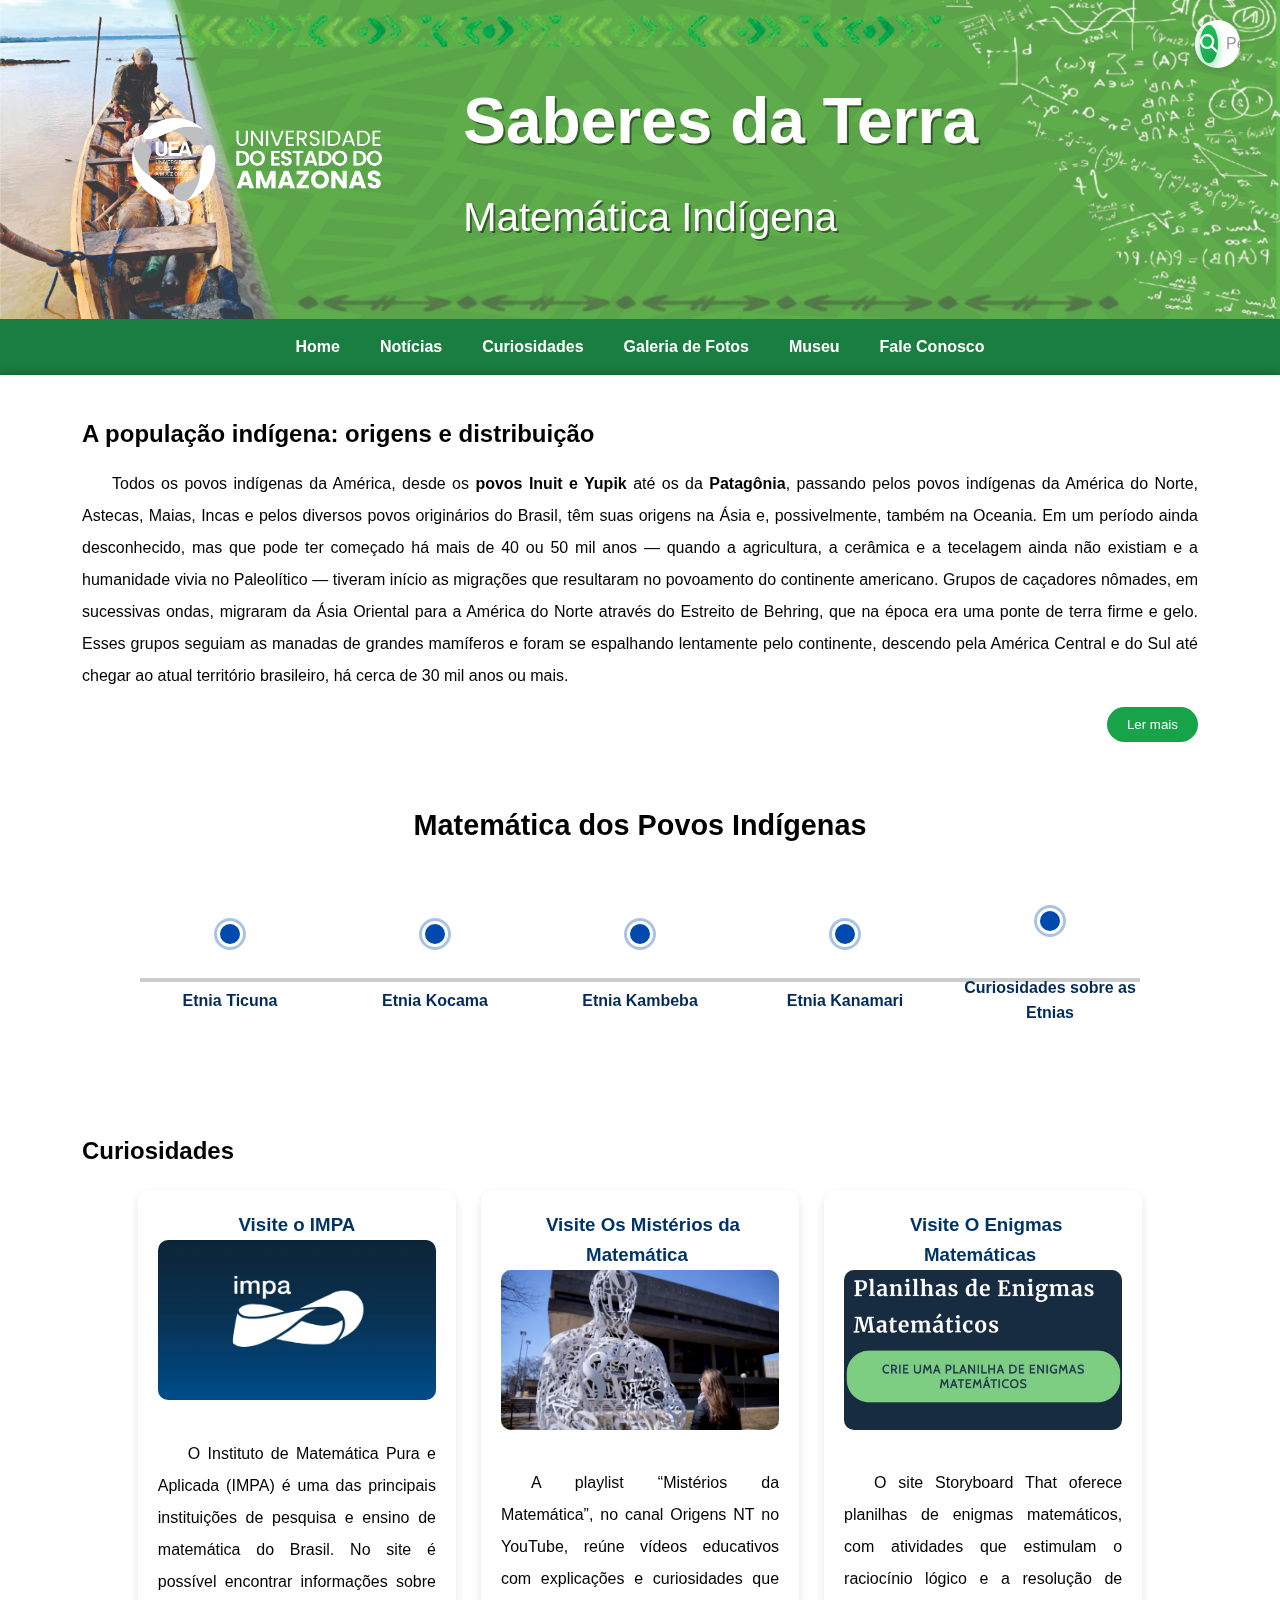
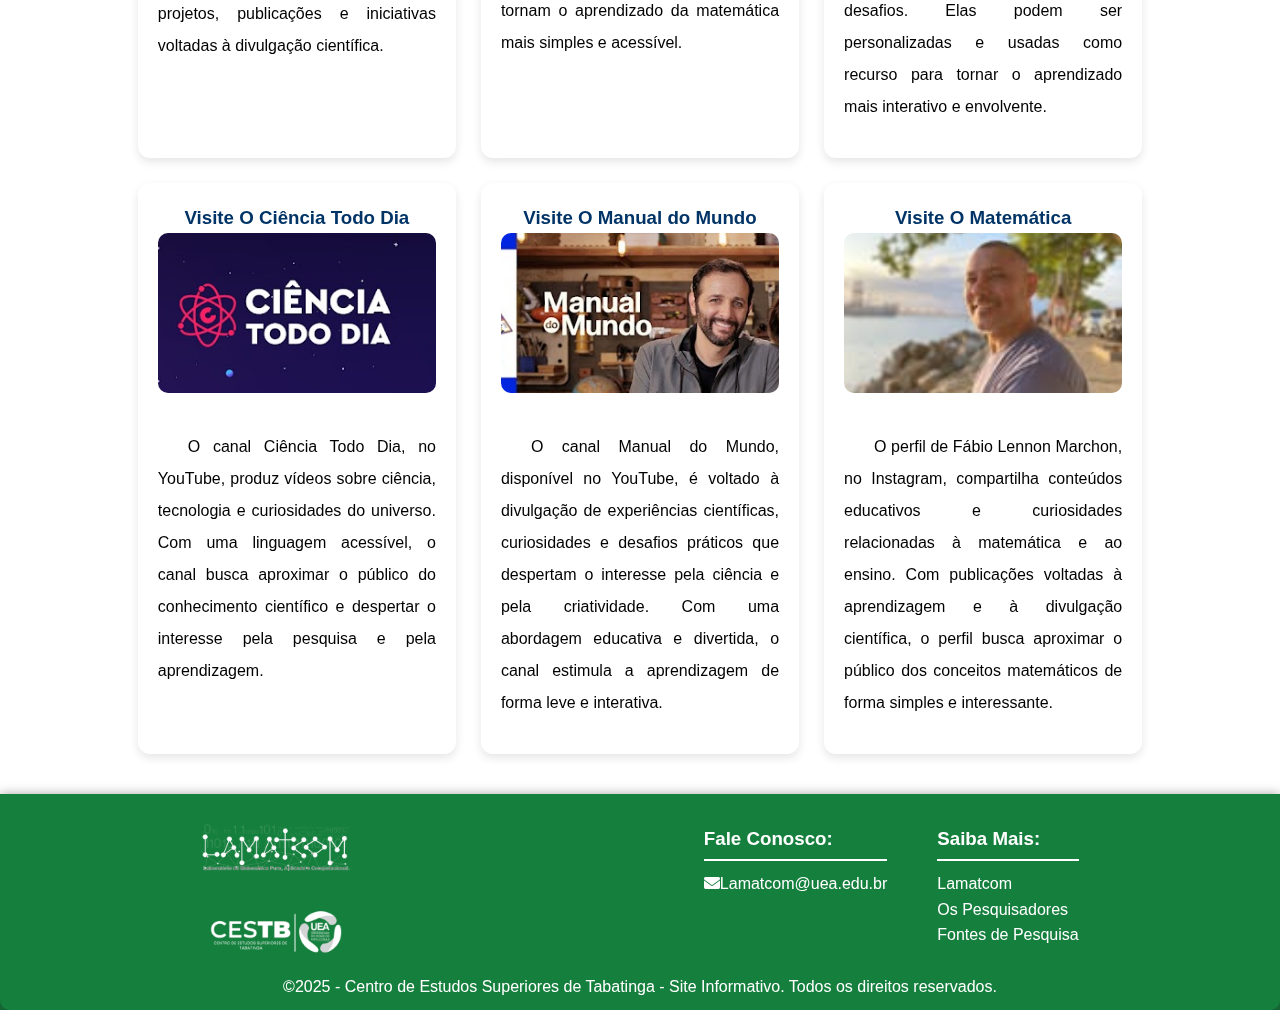
<file: index.html>
<!DOCTYPE html>
<html lang="pt-br">
<head>
  <meta charset="UTF-8">
  <meta name="viewport" content="width=device-width, initial-scale=1.0">
  <title>Site Informativo </title>
  <link rel="stylesheet" href="styles.css">
  <link rel="stylesheet" href="responsivo.css">
  <link rel="stylesheet" href="https://cdnjs.cloudflare.com/ajax/libs/font-awesome/6.5.0/css/all.min.css">
</head>

<body>
  <canvas id="fundo"></canvas>   

     <header>
     <!--Barra de pesquisa-->

      <div class="overlay" id="search-overlay"></div>
      <div class="barra-de-pesquisa" id="barra-pesquisa">
        <button id="search-button" class="search-icon">
          <i class="fa-solid fa-magnifying-glass"></i>
        </button>
       <input type="text" placeholder="Pesquisar..." id="search-input">
      </div>

    <div class="sugestoes" id="sugestoes-box"></div>
    <div class="overlay" id="search-overlay"></div>

      <!--logo e título-->
       <div class="logo">
          <img src="logos/logouea.png" alt="Logo UEA">
        </div>
        
        <div class="header-text">
          <h1>Saberes da Terra</h1>
          <h2>Matemática Indígena</h2>
        </div>
    </header>

      <nav class="nav-top">
            <button class="hamburger" id="btn-menu">☰</button>

            <ul id="menu">
              <li><a href="#home">Home</a></li>
              <li><a href="noticias.html">Notícias</a></li>
              <li><a href="#curiosidades">Curiosidades</a></li>
              <li><a href="galeria.html">Galeria de Fotos</a></li>
              <li><a href="museu.html">Museu</a></li>
              <li><a href="#faleconosco">Fale Conosco</a></li>
            </ul>
      </nav>

<!-- overlay do menu -->
<div class="menu-overlay" id="menu-overlay"></div>

  
  <main>

    <div class="texto-home">
      <section id="home">
        <!--<h2>Povos Indígenas de Tabatinga</h2>-->
        <h2>A população indígena: origens e distribuição</h2>
      </section>  

        <section class="texto-ler-mais">
          <p>
            Todos os povos indígenas da América, desde os <strong>povos Inuit e Yupik</strong> até os da <strong>Patagônia</strong>, passando pelos povos indígenas da América do Norte, Astecas, Maias, Incas e pelos diversos povos originários do Brasil, têm suas origens na Ásia e, possivelmente, também na Oceania. Em um período ainda desconhecido, mas que pode ter começado há mais de 40 ou 50 mil anos — quando a agricultura, a cerâmica e a tecelagem ainda não existiam e a humanidade vivia no Paleolítico — tiveram início as migrações que resultaram no povoamento do continente americano. Grupos de caçadores nômades, em sucessivas ondas, migraram da Ásia Oriental para a América do Norte através do Estreito de Behring, que na época era uma ponte de terra firme e gelo. Esses grupos seguiam as manadas de grandes mamíferos e foram se espalhando lentamente pelo continente, descendo pela América Central e do Sul até chegar ao atual território brasileiro, há cerca de 30 mil anos ou mais.
          </p>

        <div id="texto-completo" class="hidden">
          <p>
            Feita essa introdução, podemos voltar ao povoamento indígena da Amazônia. Ele era formado principalmente por povos pertencentes aos troncos linguísticos <strong>Aruak, Tupi e Karib</strong>. Os Aruak, que parecem ter se dispersado há mais tempo, ocuparam a metade ocidental da bacia amazônica, estendendo-se até o Orinoco e o litoral das Guianas. Os Tupi, além de ocuparem o litoral brasileiro e a bacia do Paraná, viviam também na região centro-leste da Amazônia. Já os Karib, de dispersão mais recente, se concentraram ao norte e leste da floresta e nas Guianas.
          </p>

          <p>
            Na foz do rio Amazonas — especialmente na <strong>Ilha de Marajó</strong> e no <strong>Amapá</strong> — os arqueólogos <strong>Meggers e Evans</strong> descobriram, a partir de 1948, uma sequência de cinco fases cerâmicas que representam diferentes culturas arqueológicas, datadas desde o século X a.C. até o período da chegada dos europeus. Os povos que produziam essa cerâmica viviam em aldeias compostas por casas comunitárias, inicialmente erguidas sobre palafitas e, mais tarde, sobre plataformas de terra. A quarta dessas fases, conhecida como <strong>Marajoara</strong>, marcou o auge do desenvolvimento cultural da região. Surgiram então cerâmicas sofisticadas com pinturas geométricas, plataformas de terra elevadas para proteger as aldeias das cheias, além de objetos de adorno e figuras rituais.
          </p>
    </div>
        <button id="lerMaisBtn">Ler mais</button>
      </section>
      
        <!-- Seção Linha do Tempo -->

  <section id="indigenas">
  <h2>Matemática dos Povos Indígenas</h2>

  <div class="linha-do-tempo">
    <div class="etnia-item">
      <a href="pagina1.html" rel="next">
        <h3>Etnia Ticuna</h3>
      </a>
    </div>
    <div class="etnia-item">
      <a href="pagina2.html" rel="next">
        <h3>Etnia Kocama</h3>
      </a>
    </div>
    <div class="etnia-item">
      <a href="pagina3.html" rel="next">
        <h3>Etnia Kambeba</h3>
      </a>
    </div>
    <div class="etnia-item">
      <a href="pagina4.html" rel="next">
        <h3>Etnia Kanamari</h3>
      </a>
    </div>
    <div class="etnia-item">
      <a href="pagina5.html" rel="next">
        <h3>Curiosidades sobre as Etnias</h3>
      </a>
    </div>
  </div>
</section>


          <!-- Seção de Curiosidades -->
<h2>Curiosidades</h2>

        <section id="curiosidades">
            <div class="curiosidades-container">
                <div class="curiosidade-card">
                    <h3><a href="https://www.impa.br/" target="_blank">Visite o IMPA</a></h3>
                    <img src="imagens/impa.png" alt="IMPA">
                     <p>O Instituto de Matemática Pura e Aplicada (IMPA) é uma das principais instituições de pesquisa e ensino de matemática do Brasil. No site é possível encontrar informações sobre projetos, publicações e iniciativas voltadas à divulgação científica.</p>
                </div>
                
                <div class="curiosidade-card">
                    <h3><a href="https://www.youtube.com/playlist?list=PLUBR4s0w2cG0BmFXAocm69Gd0R6bzQFsF" target="_blank"> Visite Os Mistérios da Matemática</a></h3>
                    <img src="imagens/Misterios-mat.png" alt="Mistérios da Matemática">
                    <p>A playlist “Mistérios da Matemática”, no canal Origens NT no YouTube, reúne vídeos educativos com explicações e curiosidades que tornam o aprendizado da matemática mais simples e acessível.</p>
                </div>
                
                <div class="curiosidade-card">
                    <h3><a href="https://www.storyboardthat.com/pt/create/planilhas-de-enigmas-matem%C3%A1ticos" target="_blank"> Visite O Enigmas Matemáticas</a></h3>
                    <img src="imagens/enigmas-mat.jpeg" alt="Enigmas">
                    <p>O site Storyboard That oferece planilhas de enigmas matemáticos, com atividades que estimulam o raciocínio lógico e a resolução de desafios. Elas podem ser personalizadas e usadas como recurso para tornar o aprendizado mais interativo e envolvente.</p>
                </div>
                 <div class="curiosidade-card">
                    <h3><a href="https://www.youtube.com/@CienciaTodoDia" target="_blank"> Visite O Ciência Todo Dia</a></h3>
                    <img src="imagens/Ciencia-todo-dia.jpg" alt="Ciência Todo Dia">
                    <p>O canal Ciência Todo Dia, no YouTube, produz vídeos sobre ciência, tecnologia e curiosidades do universo. Com uma linguagem acessível, o canal busca aproximar o público do conhecimento científico e despertar o interesse pela pesquisa e pela aprendizagem.</p>
                </div>

                <div class="curiosidade-card">
                    <h3><a href="https://www.youtube.com/@manualdomundo" target="_blank"> Visite O Manual do Mundo</a></h3>
                    <img src="imagens/manual do mundo.jpg" alt="Manual do Mundo">
                    <p>O canal Manual do Mundo, disponível no YouTube, é voltado à divulgação de experiências científicas, curiosidades e desafios práticos que despertam o interesse pela ciência e pela criatividade. Com uma abordagem educativa e divertida, o canal estimula a aprendizagem de forma leve e interativa.</p>
                </div>

                <div class="curiosidade-card">
                    <h3><a href="https://www.instagram.com/fabio.lennon.marchon/" target="_blank"> Visite O Matemática</a></h3>
                    <img src="imagens/mat.jpg" alt="
                    Matemática">
                    <p>O perfil de Fábio Lennon Marchon, no Instagram, compartilha conteúdos educativos e curiosidades relacionadas à matemática e ao ensino. Com publicações voltadas à aprendizagem e à divulgação científica, o perfil busca aproximar o público dos conceitos matemáticos de forma simples e interessante.</p>
                </div>

          </section>

      </main>

          <footer class="footer-home">

            <div class="footer-logos">

              <img src="logos/Lamatcom alternativo.png" alt="logo lamatcom">
              <img src="logos/cestb-branco.png" alt="cestb-branco">

            </div>

              <div class="footer-info">
                <div class="footer-section">
                    <section id="faleconosco">
                      <h3>Fale Conosco:</h3>
                    </section>
                    <hr>
                    <a href="mailto: lamatcom@uea.edu.br">
                      <i class="fas fa-envelope"></i>Lamatcom@uea.edu.br
                    </a>
                </div>
                
                <div class="footer-section">
                  <h3>Saiba Mais:</h3>
                  <hr>
                      <a href="lamatcom.html">Lamatcom</a><br>
                      <a href="pesquisadores.html">Os Pesquisadores</a><br>
                      <a href="fontes.html">Fontes de Pesquisa</a>
                </div>
              </div>
             
        </footer>

      <footer class="footer-referencia">
        <p>&copy;2025 - Centro de Estudos Superiores de Tabatinga - Site Informativo. Todos os direitos reservados.</p>
      </footer>
  

    <script src="script.js"></script>
    <script src="fundo.js"></script>
    <script src="menu.js"></script>

</body>
</html>
</file>
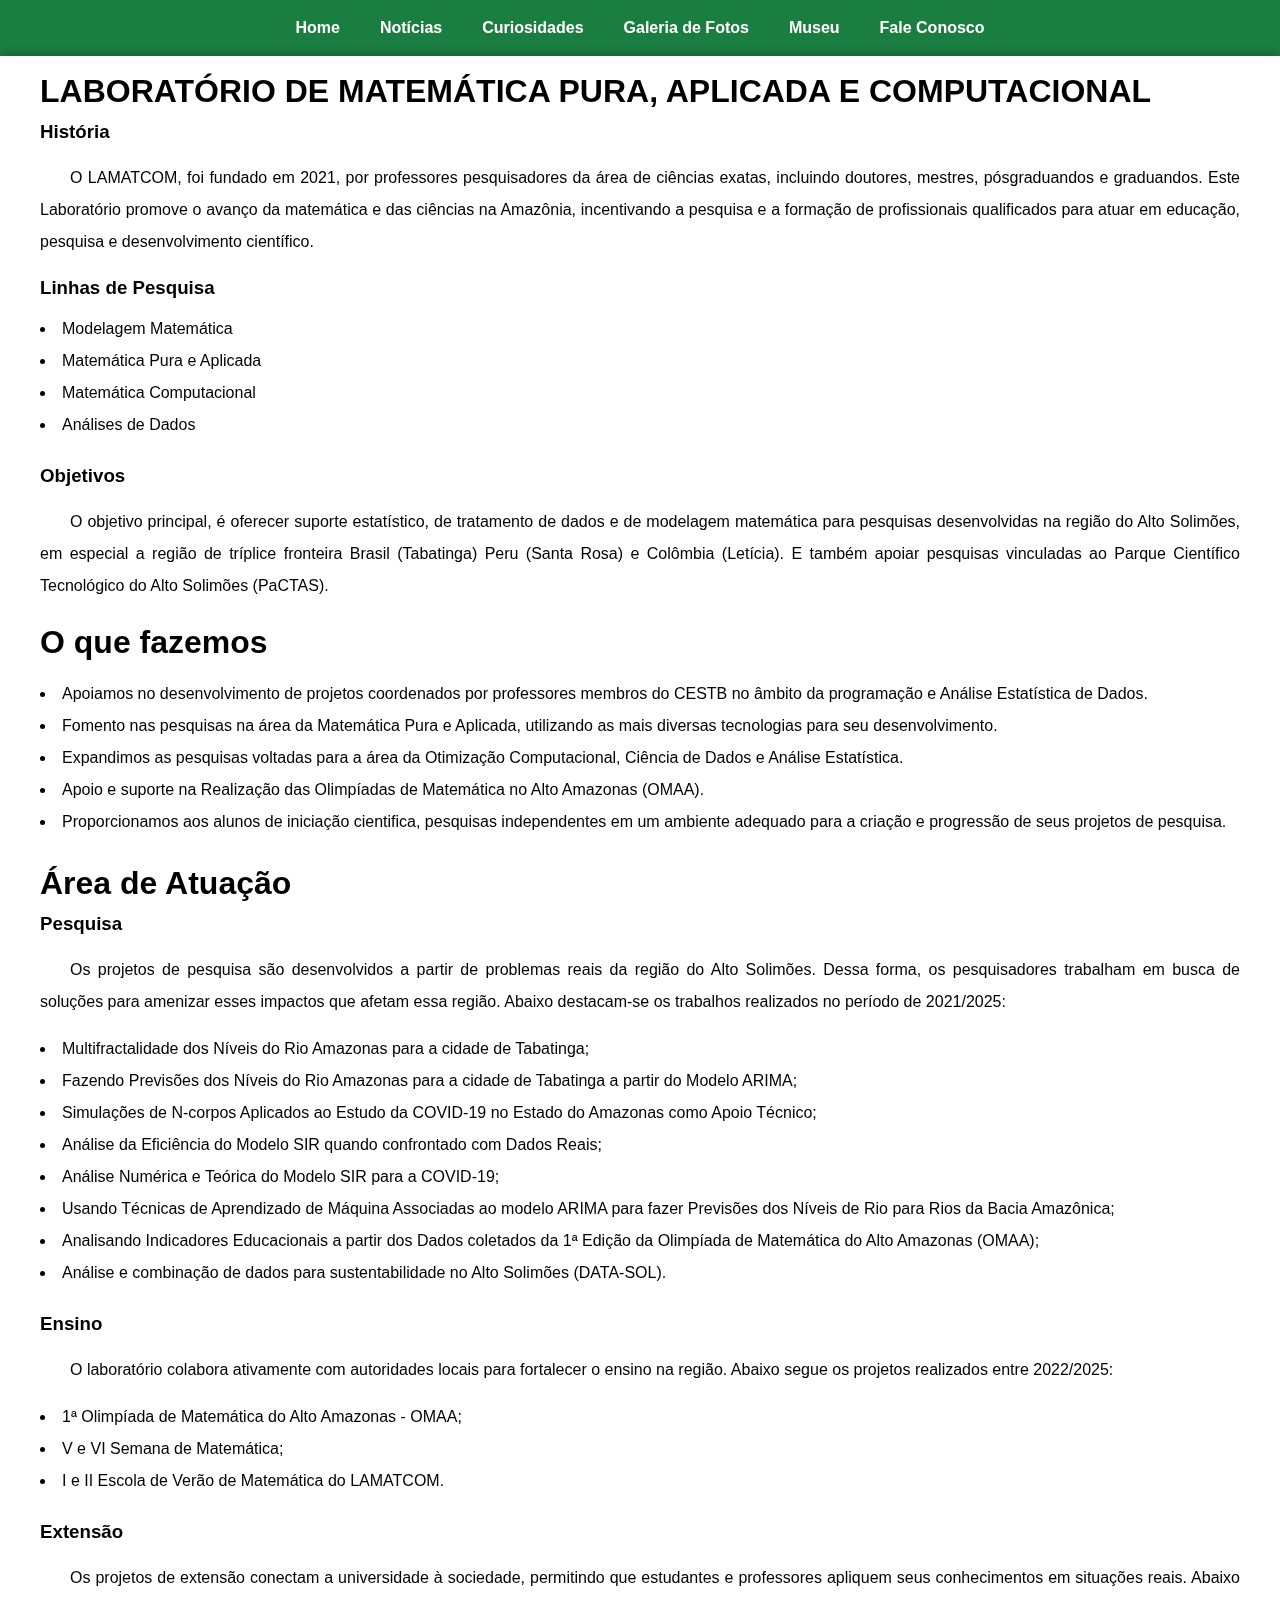
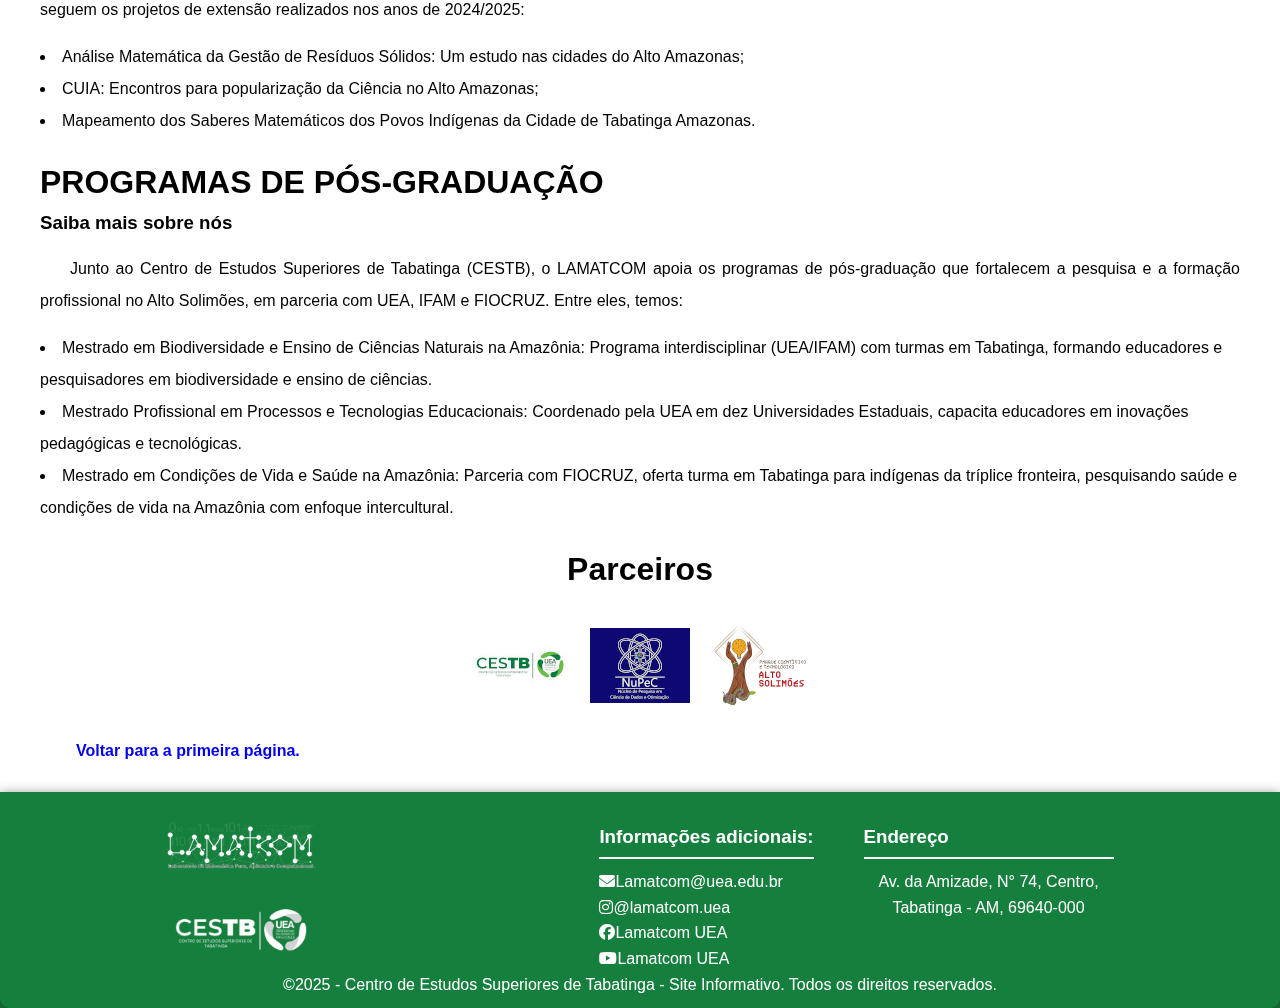
<file: lamatcom.html>
<!DOCTYPE html>
<html lang="pt-br">
<head>
    <meta charset="UTF-8">
    <meta name="viewport" content="width=device-width, initial-scale=1.0">
    <title>Lamatcom</title>
    <link rel="stylesheet" href="styles.css">
    <link rel="stylesheet" href="responsivo.css">
    <link rel="stylesheet" href="https://cdnjs.cloudflare.com/ajax/libs/font-awesome/6.4.0/css/all.min.css">
</head>
<body>

    <canvas id="fundo"></canvas> 

      <!--Menu de navegação-->
    <nav class="nav-top">
        <button class="hamburger" id="btn-menu">☰</button>

        <ul id="menu">
            <li><a href="index.html">Home</a></li>
            <li><a href="noticias.html">Notícias</a></li>
            <li><a href="index.html#curiosidades">Curiosidades</a></li>
            <li><a href="galeria.html">Galeria de Fotos</a></li>
            <li><a href="museu.html">Museu</a></li>
            <li><a href="#faleconosco">Fale Conosco</a></li>
        </ul>
    </nav>
    
    <main class="lamatcom">
        <div class="paginas">

        <h1>LABORATÓRIO DE MATEMÁTICA PURA, APLICADA E COMPUTACIONAL</h1>

        <h3>História</h3>
        <p>O LAMATCOM, foi fundado em 2021, por
            professores pesquisadores da área de ciências
            exatas, incluindo doutores, mestres, pósgraduandos e graduandos. Este Laboratório
            promove o avanço da matemática e das ciências
            na Amazônia, incentivando a pesquisa e a
            formação de profissionais qualificados para atuar
            em educação, pesquisa e desenvolvimento
            científico.</p>

        <h3>Linhas de Pesquisa</h3>
        <ul>
            <li>Modelagem Matemática</li>
            <li>Matemática Pura e Aplicada</li>
            <li>Matemática Computacional</li>
            <li>Análises de Dados</li>
        </ul>

        <h3>Objetivos</h3>
            <p>O objetivo principal, é oferecer suporte         estatístico,
            de tratamento de dados e de modelagem
            matemática para pesquisas desenvolvidas na
            região do Alto Solimões, em especial a região de
            tríplice fronteira Brasil (Tabatinga) Peru (Santa
            Rosa) e Colômbia (Letícia). E também apoiar
            pesquisas vinculadas ao Parque Científico
            Tecnológico do Alto Solimões (PaCTAS).</p>
        
        <h1>O que fazemos</h1>

        <ul>
            <li>
                Apoiamos no desenvolvimento de projetos
                coordenados por professores membros do CESTB
                no âmbito da programação e Análise Estatística de
                Dados.
            </li>
            <li>
                Fomento nas pesquisas na área da Matemática Pura
                e Aplicada, utilizando as mais diversas tecnologias
                para seu desenvolvimento.
            </li>
            <li>
            Expandimos as pesquisas voltadas para a área da
            Otimização Computacional, Ciência de Dados e
            Análise Estatística.
            </li>
            <li>
                Apoio e suporte na Realização das Olimpíadas de
                Matemática no Alto Amazonas (OMAA).
            </li>
            <li>
                Proporcionamos aos alunos de iniciação cientifica,
                pesquisas independentes em um ambiente
                adequado para a criação e progressão de seus
                projetos de pesquisa.
            </li>
        </ul>

        <h1>Área de Atuação</h1>

        <h3>Pesquisa</h3>
            <p>Os projetos de pesquisa são desenvolvidos a partir de problemas reais da região do Alto Solimões. Dessa forma, os pesquisadores trabalham em busca de soluções para amenizar esses
            impactos que afetam essa região. Abaixo destacam-se os trabalhos realizados no período de
            2021/2025:
            </p>

            <ul>
                <li>
                    Multifractalidade dos Níveis do Rio Amazonas para a
                    cidade de Tabatinga;
                </li>
                <li>
                    Fazendo Previsões dos Níveis do Rio Amazonas para a
                    cidade de Tabatinga a partir do Modelo ARIMA;
                </li>
                <li>
                    Simulações de N-corpos Aplicados ao Estudo da COVID-19 no Estado do Amazonas como Apoio
                    Técnico;
                </li>
                <li>
                    Análise da Eficiência do Modelo SIR quando
                    confrontado com Dados Reais;
                </li>
                <li>
                    Análise Numérica e Teórica do Modelo SIR para a COVID-19;
                </li>
                <li>
                    Usando Técnicas de Aprendizado de Máquina
                    Associadas ao modelo ARIMA para fazer Previsões dos
                    Níveis de Rio para Rios da Bacia Amazônica;
                </li>
                <li>
                    Analisando Indicadores Educacionais a partir dos
                    Dados coletados da 1ª Edição da Olimpíada de
                    Matemática do Alto Amazonas (OMAA);
                </li>
                <li>
                    Análise e combinação de dados para sustentabilidade
                    no Alto Solimões (DATA-SOL).
                </li>
            </ul>

            <h3>Ensino</h3>
                <p>O laboratório colabora ativamente com autoridades locais para fortalecer o ensino na região. Abaixo segue os projetos realizados entre 2022/2025:</p>

                <ul>
                    <li>
                        1ª Olimpíada de Matemática do Alto Amazonas - OMAA;
                    </li>
                    <li>
                        V e VI Semana de Matemática;
                    </li>
                    <li>
                        I e II Escola de Verão de Matemática do LAMATCOM.
                    </li>
                </ul>

        <h3>Extensão</h3>
            <p>
                Os projetos de extensão conectam a universidade à
                sociedade, permitindo que estudantes e professores
                apliquem seus conhecimentos em situações reais. Abaixo seguem os projetos de extensão realizados nos anos de 2024/2025:
            </p>

            <ul>
                <li>
                    Análise Matemática da Gestão de Resíduos Sólidos:
                    Um estudo nas cidades do Alto Amazonas;
                </li>
                <li>
                    CUIA: Encontros para popularização da Ciência no Alto Amazonas;
                </li> 
                <li>
                    Mapeamento dos Saberes Matemáticos dos Povos
                    Indígenas da Cidade de Tabatinga Amazonas.
                </li>
            </ul>

        <h1>PROGRAMAS DE PÓS-GRADUAÇÃO</h1>

            <h3>Saiba mais sobre nós</h3>
            <p>Junto ao Centro de Estudos Superiores de Tabatinga (CESTB), o LAMATCOM apoia os programas de pós-graduação que fortalecem a pesquisa e a formação profissional no Alto Solimões, em parceria com UEA, IFAM e FIOCRUZ. Entre eles, temos:</p>

            <ul>
                <li>
                    Mestrado em Biodiversidade e Ensino de Ciências Naturais na Amazônia: Programa interdisciplinar (UEA/IFAM) com turmas em Tabatinga, formando educadores e pesquisadores em biodiversidade e ensino de ciências.
                </li>
                <li>
                    Mestrado Profissional em Processos e Tecnologias Educacionais: Coordenado pela UEA em dez Universidades Estaduais, capacita educadores em inovações pedagógicas e tecnológicas.
                </li>
                <li>
                    Mestrado em Condições de Vida e Saúde na Amazônia: Parceria com FIOCRUZ, oferta turma em Tabatinga para indígenas da tríplice fronteira, pesquisando saúde e condições de vida na Amazônia com enfoque intercultural.
                </li>
            </ul>


        <h1 class="parceiros">Parceiros</h1>
            <div class="logosparceiros">
                <img src="logos/logo_cestb.jpg" alt="logocestb">
                <img src="logos/Nupec.jpg" alt="logonupec">
                <img src="logos/pactas-removebg.png" alt="logopactas">

            </div>
            
            <p><a href="index.html" rel="prev">Voltar para a primeira página.</a></p>
            
        </div>

    </main>
        <footer class="footer-home">   
            <div class="footer-logos">

              <img src="logos/Lamatcom alternativo.png" alt="logo lamatcom">
              <img src="logos/cestb-branco.png" alt="cestb-branco">

            </div>

            <div class="footer-info">

                <div class="footer-section">
                    <section id="faleconosco">
                        <h3>Informações adicionais:</h3>
                    </section>
                        <hr>
                        <a href="mailto: lamatcom@uea.edu.br">
                          <i class="fas fa-envelope"></i>Lamatcom@uea.edu.br
                        </a><br>

                        <a href="https://www.instagram.com/lamatcom.uea?igsh=NWx5OTl4eXh5b2hl" target="_blank">
                        <i class="fab fa-instagram"></i>@lamatcom.uea
                        </a><br>

                        <a href="https://www.facebook.com/profile.php?id=100093540169425" target="_blank">
                        <i class="fab fa-facebook"></i>Lamatcom UEA
                        </a><br>

                        <a href="https://www.youtube.com/@lamatcomUea" target="_blank">
                        <i class="fab fa-youtube"></i>Lamatcom UEA
                        </a>
                    </div>
                    <div class="footer-section">
                        <section>
                            <h3>Endereço</h3>
                            <hr>
                            <p>Av. da Amizade, N° 74, Centro, Tabatinga - AM, 69640-000</p>
                        </section>
                    </div>

                </div>

            </footer>
 
        <footer class="footer-referencia">
        <p>&copy;2025 - Centro de Estudos Superiores de Tabatinga - Site Informativo. Todos os direitos reservados.</p>
      </footer>
      
       <script src="menu.js"></script>
       <script src="fundo.js"></script>
    
</body>
</html>
</file>
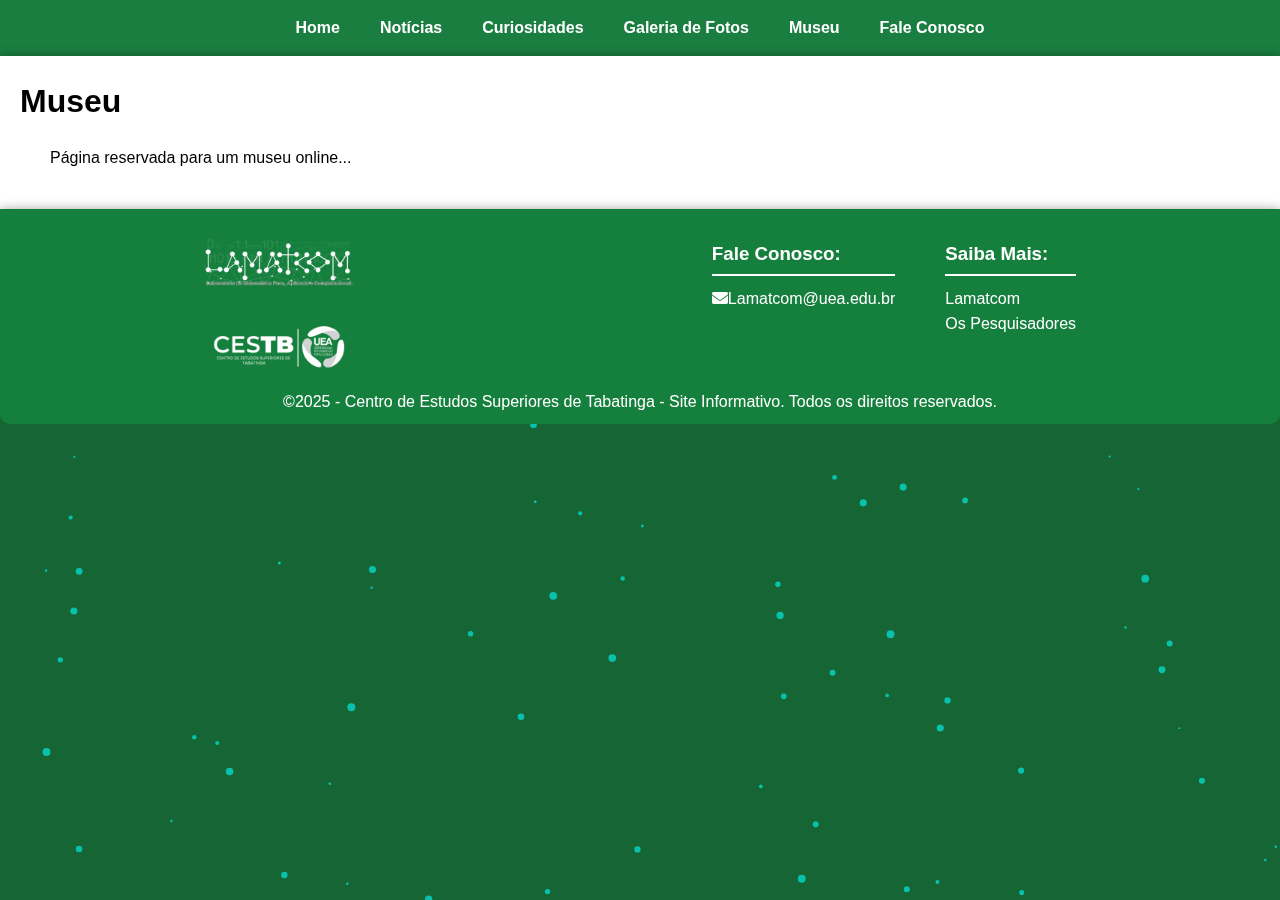
<file: museu.html>
<!DOCTYPE html>
<html lang="pt-br">
<head>
    <meta charset="UTF-8">
    <meta name="viewport" content="width=device-width, initial-scale=1.0">
    <title>Museu</title>
     <link rel="stylesheet" href="styles.css">
    <link rel="stylesheet" href="responsivo.css">
    <link rel="stylesheet" href="https://cdnjs.cloudflare.com/ajax/libs/font-awesome/6.4.0/css/all.min.css">
</head>
<body>
        <canvas id="fundo"></canvas> 

      <!--Menu de navegação-->
    <nav class="nav-top">
        <button class="hamburger" id="btn-menu">☰</button>

        <ul id="menu">
          <li><a href="index.html">Home</a></li>
          <li><a href="noticias.html">Notícias</a></li>
          <li><a href="index.html#curiosidades">Curiosidades</a></li>
          <li><a href="galeria.html">Galeria de Fotos</a></li>
          <li><a href="museu.html">Museu</a></li>
          <li><a href="#faleconosco">Fale Conosco</a></li>
        </ul>
    </nav>
    
      <main>
        <h1>Museu</h1>
        <p>Página reservada para um museu online...</p>
      </main>

    <footer class="footer-home">

            <div class="footer-logos">

              <img src="logos/Lamatcom alternativo.png" alt="logo lamatcom">
              <img src="logos/cestb-branco.png" alt="cestb-branco">

            </div>

            <div class="footer-info">
                <div class="footer-section">
                    <section id="faleconosco">
                      <h3>Fale Conosco:</h3>
                    </section>
                    <hr>
                    <a href="mailto: lamatcom@uea.edu.br">
                      <i class="fas fa-envelope"></i>Lamatcom@uea.edu.br
                    </a>
                </div>
                
                <div class="footer-section">
                  <h3>Saiba Mais:</h3>
                  <hr>
                      <a href="lamatcom.html">Lamatcom</a><br>
                      <a href="pesquisadores.html">Os Pesquisadores</a>
                </div>
            </div>
    </footer>
      <footer class="footer-referencia">
        <p>&copy;2025 - Centro de Estudos Superiores de Tabatinga - Site Informativo. Todos os direitos reservados.</p>
      </footer>
        
       <script src="menu.js"></script>
       <script src="fundo.js"></script>
    
    
</body>
</html>
</file>
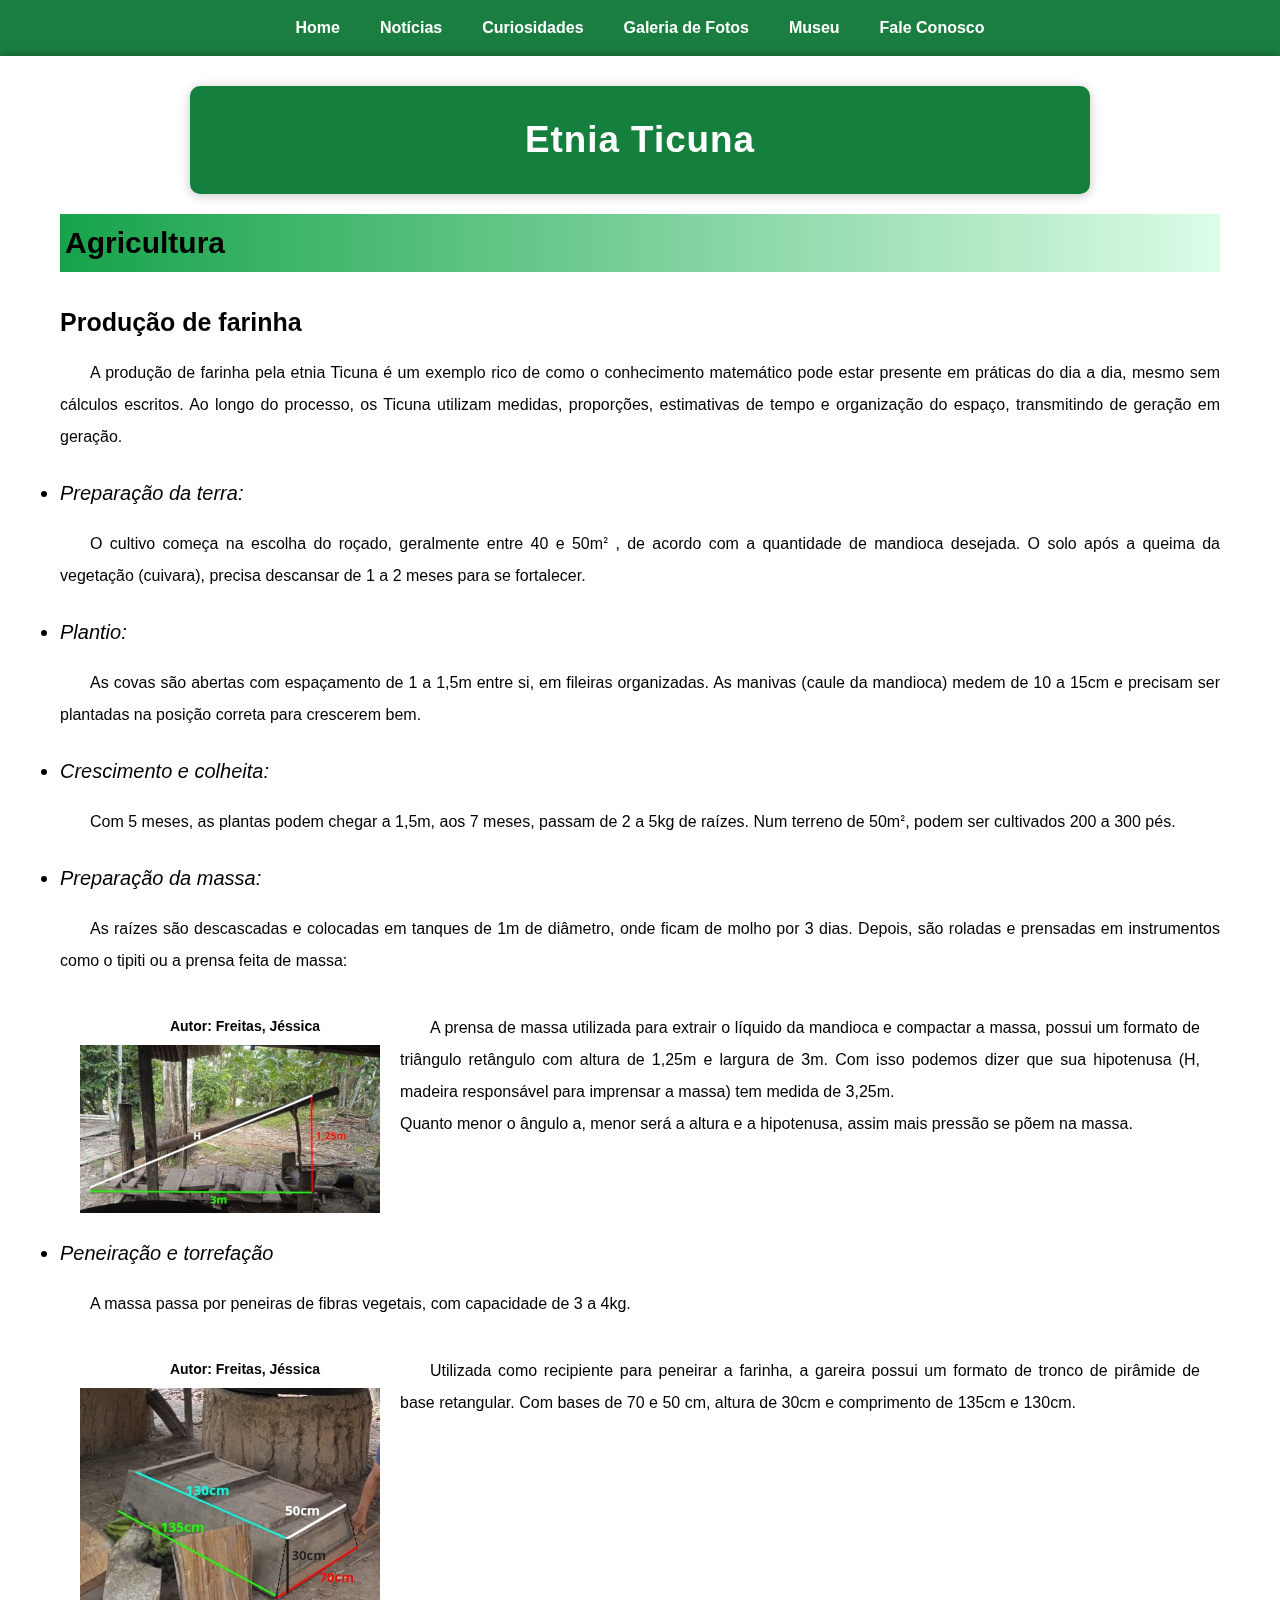
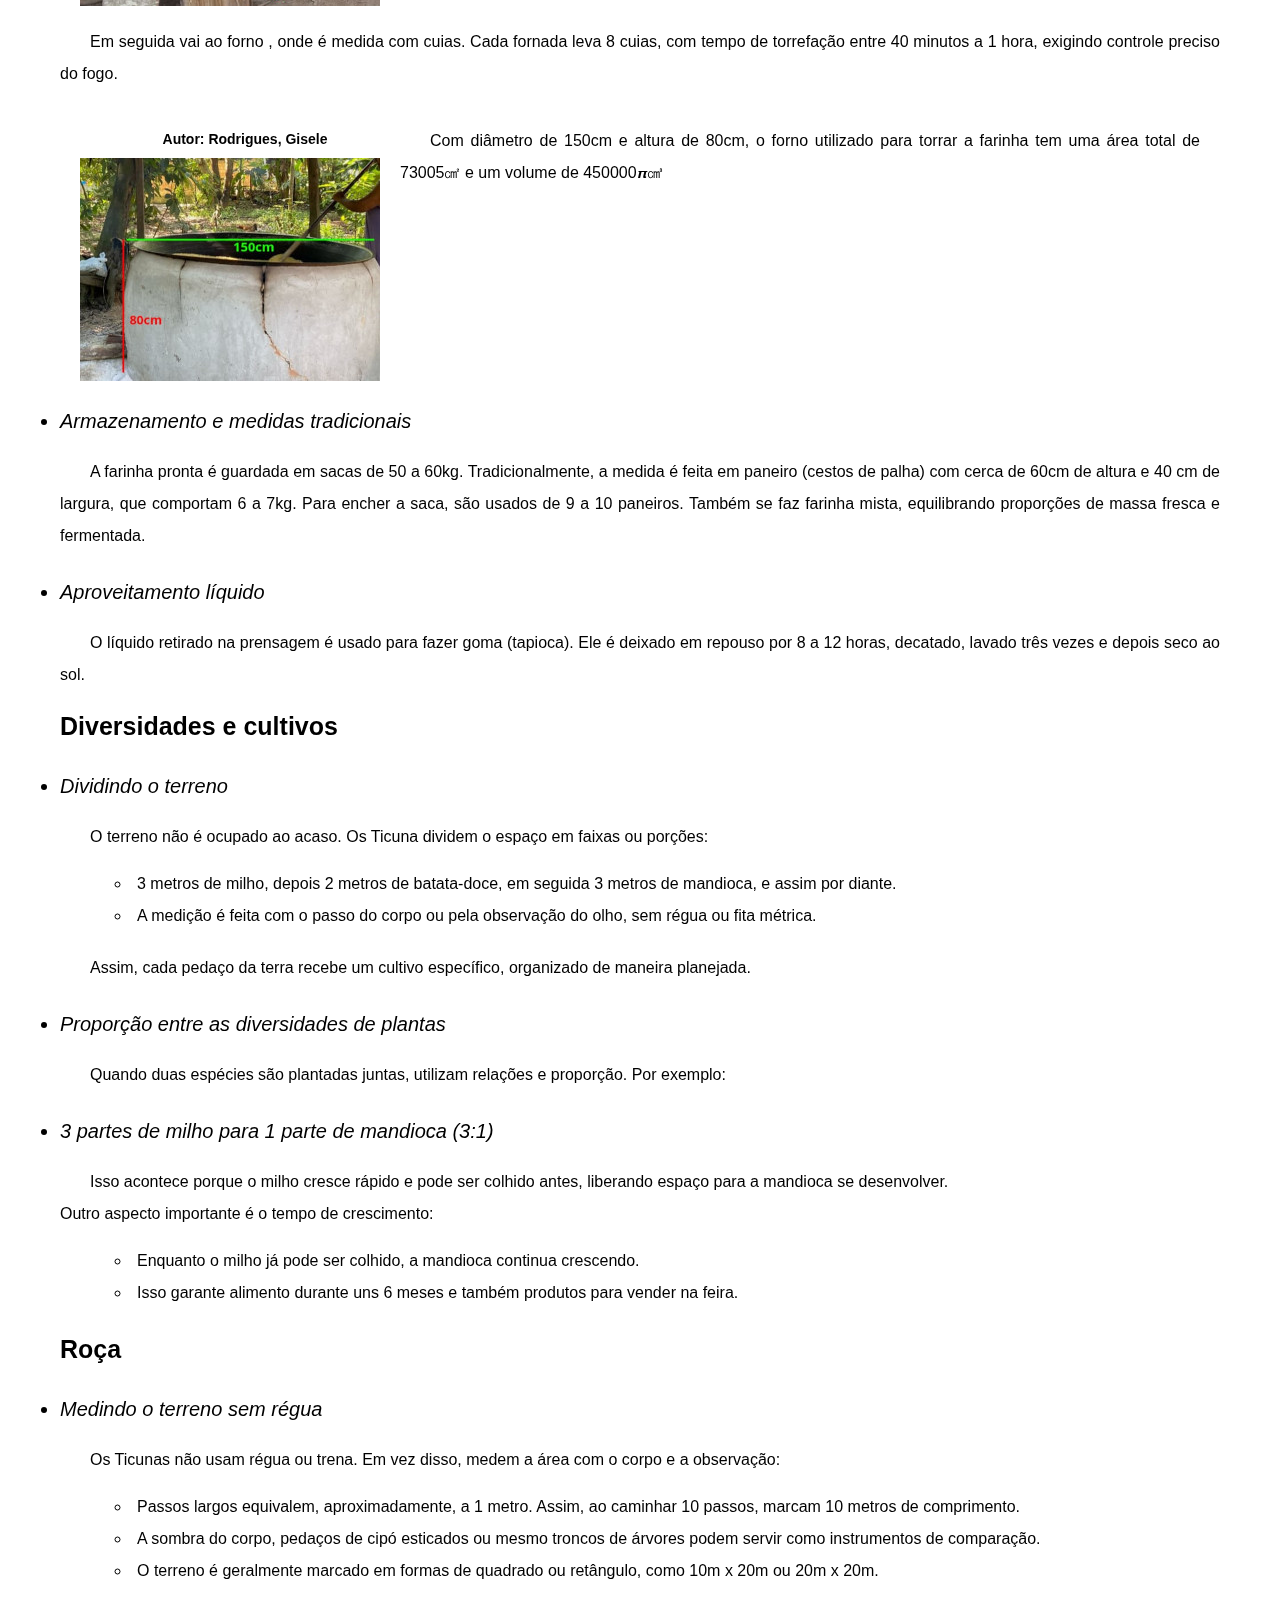
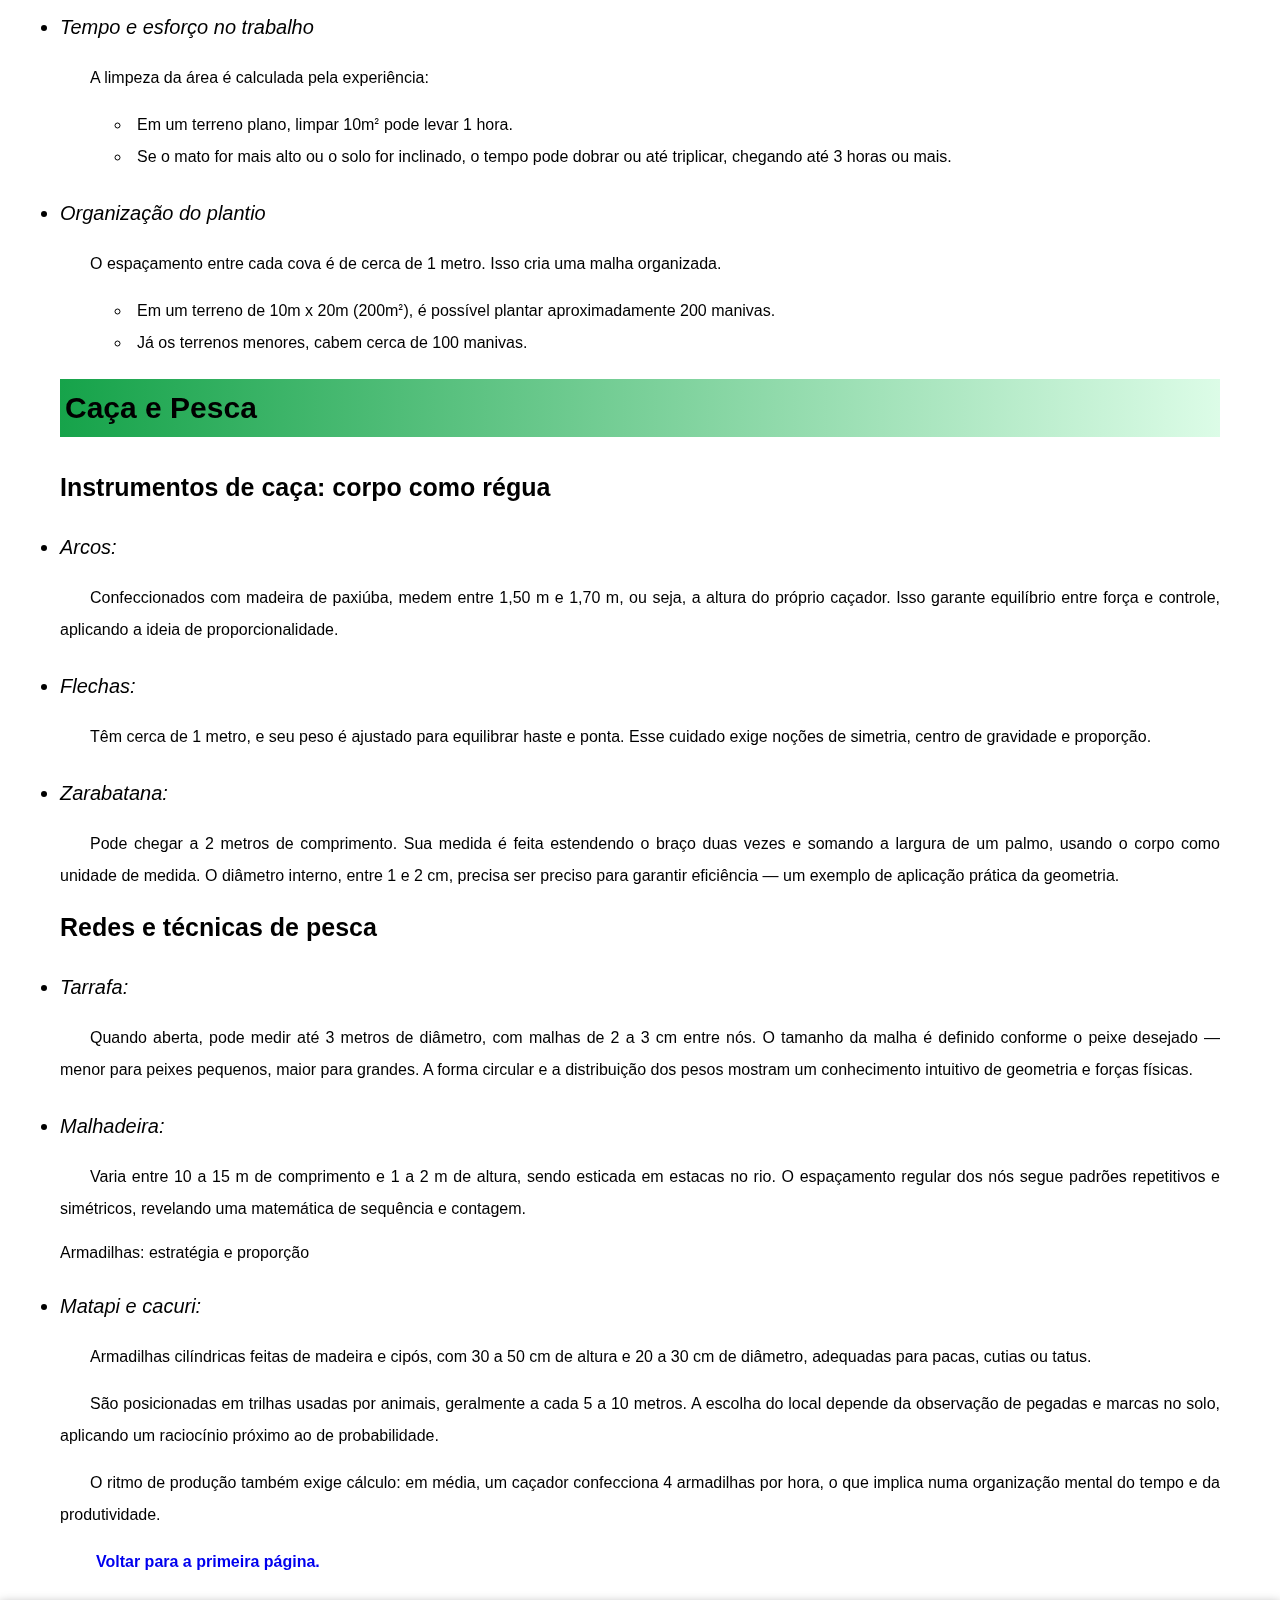
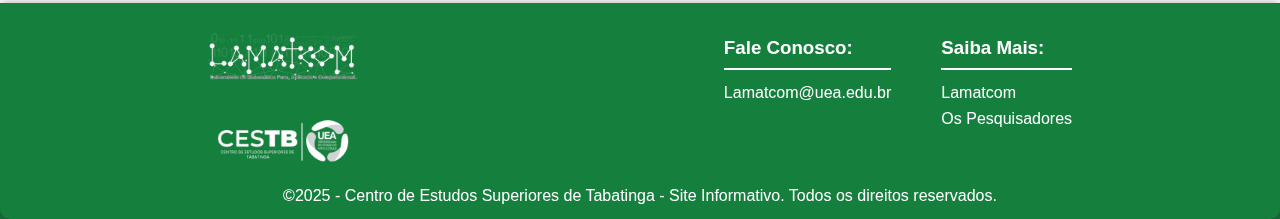
<file: pagina1.html>
<!DOCTYPE html>
<html lang="pt-br">
<head>
    <meta charset="UTF-8">
    <meta name="viewport" content="width=device-width, initial-scale=1.0">
    <title>Etinia Ticuna</title>
    <link rel="stylesheet" href="styles.css">
    <link rel="stylesheet" href="responsivo.css">
</head>
<body>

    <canvas id="fundo"></canvas> 

    <!--Menu de navegação-->
    <nav class="nav-top">
  <button class="hamburger" id="btn-menu">☰</button>

  <ul id="menu">
    <li><a href="index.html">Home</a></li>
    <li><a href="noticias.html">Notícias</a></li>
    <li><a href="index.html#curiosidades">Curiosidades</a></li>
    <li><a href="galeria.html">Galeria de Fotos</a></li>
    <li><a href="museu.html">Museu</a></li>
    <li><a href="#faleconosco">Fale Conosco</a></li>
  </ul>
</nav>

    <main  class="etnia">

        <section id="etnia" class="pg-titulo">
            <h1>Etnia Ticuna</h1>
        </section>

        <!--<h2>Artesanato</h2>-->

        <div class="paginas">
        <h2>Agricultura</h2>
            <h3>Produção de farinha</h3>

                <p>A produção de farinha pela etnia Ticuna é um exemplo rico de como o conhecimento matemático pode estar presente em práticas do dia a dia, mesmo sem cálculos escritos. Ao longo do processo, os Ticuna utilizam medidas, proporções, estimativas de tempo e organização do espaço, transmitindo de geração em geração.</p>

                <li class="italico">Preparação da terra:</li>

                <p>
                    O cultivo começa na escolha do roçado, geralmente entre 40 e 50mᒾ , de acordo com a quantidade de mandioca desejada. O solo após a queima da vegetação (cuivara), precisa descansar de 1 a 2 meses para se fortalecer.
                </p>

                <li class="italico">Plantio:</li>

                <p>
                    As covas são abertas com espaçamento de 1 a 1,5m entre si, em fileiras organizadas. As manivas (caule da mandioca) medem de 10 a 15cm e precisam ser plantadas na posição correta para crescerem bem.
                </p>

                <li class="italico">
                    Crescimento e colheita:</li>

                <p>
                    Com 5 meses, as plantas podem chegar a 1,5m, aos 7 meses, passam de 2 a 5kg de raízes. Num terreno de 50mᒾ, podem ser cultivados 200 a 300 pés.
                </p>

                <li class="italico">Preparação da massa:</li>

                <p>
                    As raízes são descascadas e colocadas em tanques de 1m de diâmetro, onde ficam de molho por 3 dias. Depois, são roladas e prensadas em instrumentos como o tipiti ou a prensa feita de massa:
                </p>
                
                <div class="container">
                    <div class="image-box">
                        <p class="author">Autor: Freitas, Jéssica</p>
                        <img src="imagens/prensa.jpeg" alt="prensa de massa">
                    </div>
                    <p>A prensa de massa utilizada para extrair o líquido da mandioca e compactar a massa, possui um formato de triângulo retângulo com altura de 1,25m e largura de 3m. Com isso podemos dizer que sua hipotenusa (H, madeira responsável para imprensar a massa) tem medida de 3,25m.
                    <br>Quanto menor o ângulo a, menor será a altura e a hipotenusa, assim mais pressão se põem na massa.</br>
                    </p>
                </div>

                <li class="italico">Peneiração e torrefação</li>

                <p>A massa passa por peneiras de fibras vegetais, com capacidade de 3 a 4kg.</p>

                <div class="container">
                    <div class="image-box">
                        <p class="author">Autor: Freitas, Jéssica</p>
                        <img src="imagens/gareira.jpeg" alt="gareira">
                    </div>
                    <p>
                    Utilizada como recipiente para peneirar a farinha, a gareira possui um formato de tronco de pirâmide de base retangular. Com bases de 70 e 50 cm, altura de 30cm e comprimento de 135cm e 130cm.
                    </p>
                </div>

                <p>Em seguida vai ao forno , onde é medida com cuias. Cada fornada leva 8 cuias, com tempo de torrefação entre 40 minutos a 1 hora, exigindo controle preciso do fogo.</p>

                <div class="container">
                    <div class="image-box">
                        <p class="author">Autor: Rodrigues, Gisele</p>
                        <img src="imagens/forno.jpeg" alt="forno de farinha">
                    </div>
                    <p>Com diâmetro de 150cm e altura de 80cm, o forno utilizado para torrar a farinha tem uma área total de 73005㎠ e um volume de 450000𝞹㎤
                    </p>
                </div>

                <li class="italico">Armazenamento e medidas tradicionais</li>

                <p>A farinha pronta é guardada em sacas de 50 a 60kg. Tradicionalmente, a medida é feita em paneiro (cestos de palha) com cerca de 60cm de altura e 40 cm de largura, que comportam 6 a 7kg. Para encher a saca, são usados de 9 a 10 paneiros. Também se faz farinha mista, equilibrando proporções de massa fresca e fermentada.</p>

                <li class="italico">
                    Aproveitamento líquido
                </li>
                <p>O líquido retirado na prensagem é usado para fazer goma (tapioca). Ele é deixado em repouso por 8 a 12 horas, decatado, lavado três vezes e depois seco ao sol. </p>

            <h3>Diversidades e cultivos</h3>

                <li class="italico">Dividindo o terreno</li>

                <p>O terreno não é ocupado ao acaso. Os Ticuna dividem o espaço em faixas ou porções:</p>

                <ul>
                    <li>3 metros de milho, depois 2 metros de batata-doce, em seguida 3 metros de mandioca, e assim por diante.</li>
                    <li>A medição é feita com o passo do corpo ou pela observação do olho, sem régua  ou fita métrica.</li>
                </ul>

                <p>Assim, cada pedaço da terra recebe um cultivo específico, organizado de maneira planejada.</p>

                <li class="italico">Proporção entre as diversidades de plantas</li>

                <p>Quando duas espécies são plantadas juntas, utilizam relações e proporção. Por exemplo:</p>

                <li class="italico">3 partes de milho para 1 parte de mandioca (3:1)</li>

                <p>
                    Isso acontece porque o milho cresce rápido e pode ser colhido antes, liberando espaço para a mandioca se desenvolver.
                    <br>Outro aspecto importante é o tempo de crescimento:</br>
                </p>

                <ul>
                    <li>Enquanto o milho já pode ser colhido, a mandioca continua crescendo.</li>
                    <li>Isso garante alimento durante uns 6 meses e também produtos para vender na feira.</li>
                </ul>

            <h3>Roça</h3>

                <li class="italico">Medindo o terreno sem régua</li>

                <p>Os Ticunas não usam régua ou trena. Em vez disso, medem a área com o corpo e a observação:</p>

                <ul>
                    <li>Passos largos equivalem, aproximadamente, a 1 metro. Assim, ao caminhar 10 passos, marcam 10 metros de comprimento.</li>
                    <li>A sombra do corpo, pedaços de cipó esticados ou mesmo troncos de árvores podem servir como instrumentos de comparação.</li>
                    <li>O terreno é geralmente marcado em formas de quadrado ou retângulo, como 10m x 20m ou 20m x 20m.</li>
                </ul>

                <li class="italico">Tempo e esforço no trabalho</li>

                <p>A limpeza da área é calculada pela experiência:</p>

                <ul>
                    <li>Em um terreno plano, limpar 10mᒾ pode levar 1 hora.</li>
                    <li>Se o mato for mais alto ou o solo for inclinado, o tempo pode dobrar ou até triplicar, chegando até 3 horas ou mais.</li>
                </ul>

                <li class="italico">
                    Organização do plantio</li>

                <p>O espaçamento entre cada cova é de cerca de 1 metro. Isso cria uma malha organizada.</p>

                <ul>
                    <li>Em um terreno de 10m x 20m (200mᒾ), é possível plantar aproximadamente 200 manivas.</li>
                    <li>Já os terrenos menores, cabem cerca de 100 manivas.</li>
                </ul>

        <h2>Caça e Pesca</h2>

            <h3>Instrumentos de caça: corpo como régua</h3>

                <li class="italico">Arcos:</li>
                <p>Confeccionados com madeira de paxiúba, medem entre 1,50 m e 1,70 m, ou seja, a altura do próprio caçador. Isso garante equilíbrio entre força e controle, aplicando a ideia de proporcionalidade.</p>

                <li class="italico">Flechas: </li>
                <p>Têm cerca de 1 metro, e seu peso é ajustado para equilibrar haste e ponta. Esse cuidado exige noções de simetria, centro de gravidade e proporção.</p>

                <li class="italico">Zarabatana:</li>
                 <p>Pode chegar a 2 metros de comprimento. Sua medida é feita estendendo o braço duas vezes e somando a largura de um palmo, usando o corpo como unidade de medida. O diâmetro interno, entre 1 e 2 cm, precisa ser preciso para garantir eficiência — um exemplo de aplicação prática da geometria.</p>

                 <h3>Redes e técnicas de pesca</h3>

                <li class="italico">Tarrafa: </li>
                <p>Quando aberta, pode medir até 3 metros de diâmetro, com malhas de 2 a 3 cm entre nós. O tamanho da malha é definido conforme o peixe desejado — menor para peixes pequenos, maior para grandes. A forma circular e a distribuição dos pesos mostram um conhecimento intuitivo de geometria e forças físicas.</p>

                <li class="italico">Malhadeira:</li> 
                <p>Varia entre 10 a 15 m de comprimento e 1 a 2 m de altura, sendo esticada em estacas no rio. O espaçamento regular dos nós segue padrões repetitivos e simétricos, revelando uma matemática de sequência e contagem.</p>

                Armadilhas: estratégia e proporção

                <li class="italico">Matapi e cacuri: </li>
                <p>Armadilhas cilíndricas feitas de madeira e cipós, com 30 a 50 cm de altura e 20 a 30 cm de diâmetro, adequadas para pacas, cutias ou tatus.</p>

                <p>São posicionadas em trilhas usadas por animais, geralmente a cada 5 a 10 metros. A escolha do local depende da observação de pegadas e marcas no solo, aplicando um raciocínio próximo ao de probabilidade.</p>

                <p>O ritmo de produção também exige cálculo: em média, um caçador confecciona 4 armadilhas por hora, o que implica numa organização mental do tempo e da produtividade.</p>

            <!--<h2>Cultura</h2>-->

            <!--voltar-->
            <p><a href="index.html" rel="prev">Voltar para a primeira página.</a></p>
        </div>
    </main>

        <footer class="footer-home">

            <div class="footer-logos">

              <img src="logos/Lamatcom alternativo.png" alt="logo lamatcom">
              <img src="logos/cestb-branco.png" alt="cestb-branco">

            </div>

              <div class="footer-info">
                <div class="footer-section">
                    <section id="faleconosco">
                      <h3>Fale Conosco:</h3>
                    </section>
                    <hr>
                    <a href="mailto: lamatcom@uea.edu.br">
                      <i class="fas fa-envelope"></i>Lamatcom@uea.edu.br
                    </a>
                </div>
                
                <div class="footer-section">
                  <h3>Saiba Mais:</h3>
                  <hr>
                      <a href="lamatcom.html">Lamatcom</a><br>
                      <a href="pesquisadores.html">Os Pesquisadores</a>
                </div>
              </div>
             
        </footer>

      <footer class="footer-referencia">
        <p>&copy;2025 - Centro de Estudos Superiores de Tabatinga - Site Informativo. Todos os direitos reservados.</p>
      </footer>
      <script src="menu.js"></script>
      <script src="fundo.js"></script>

</body>
</html>
</file>
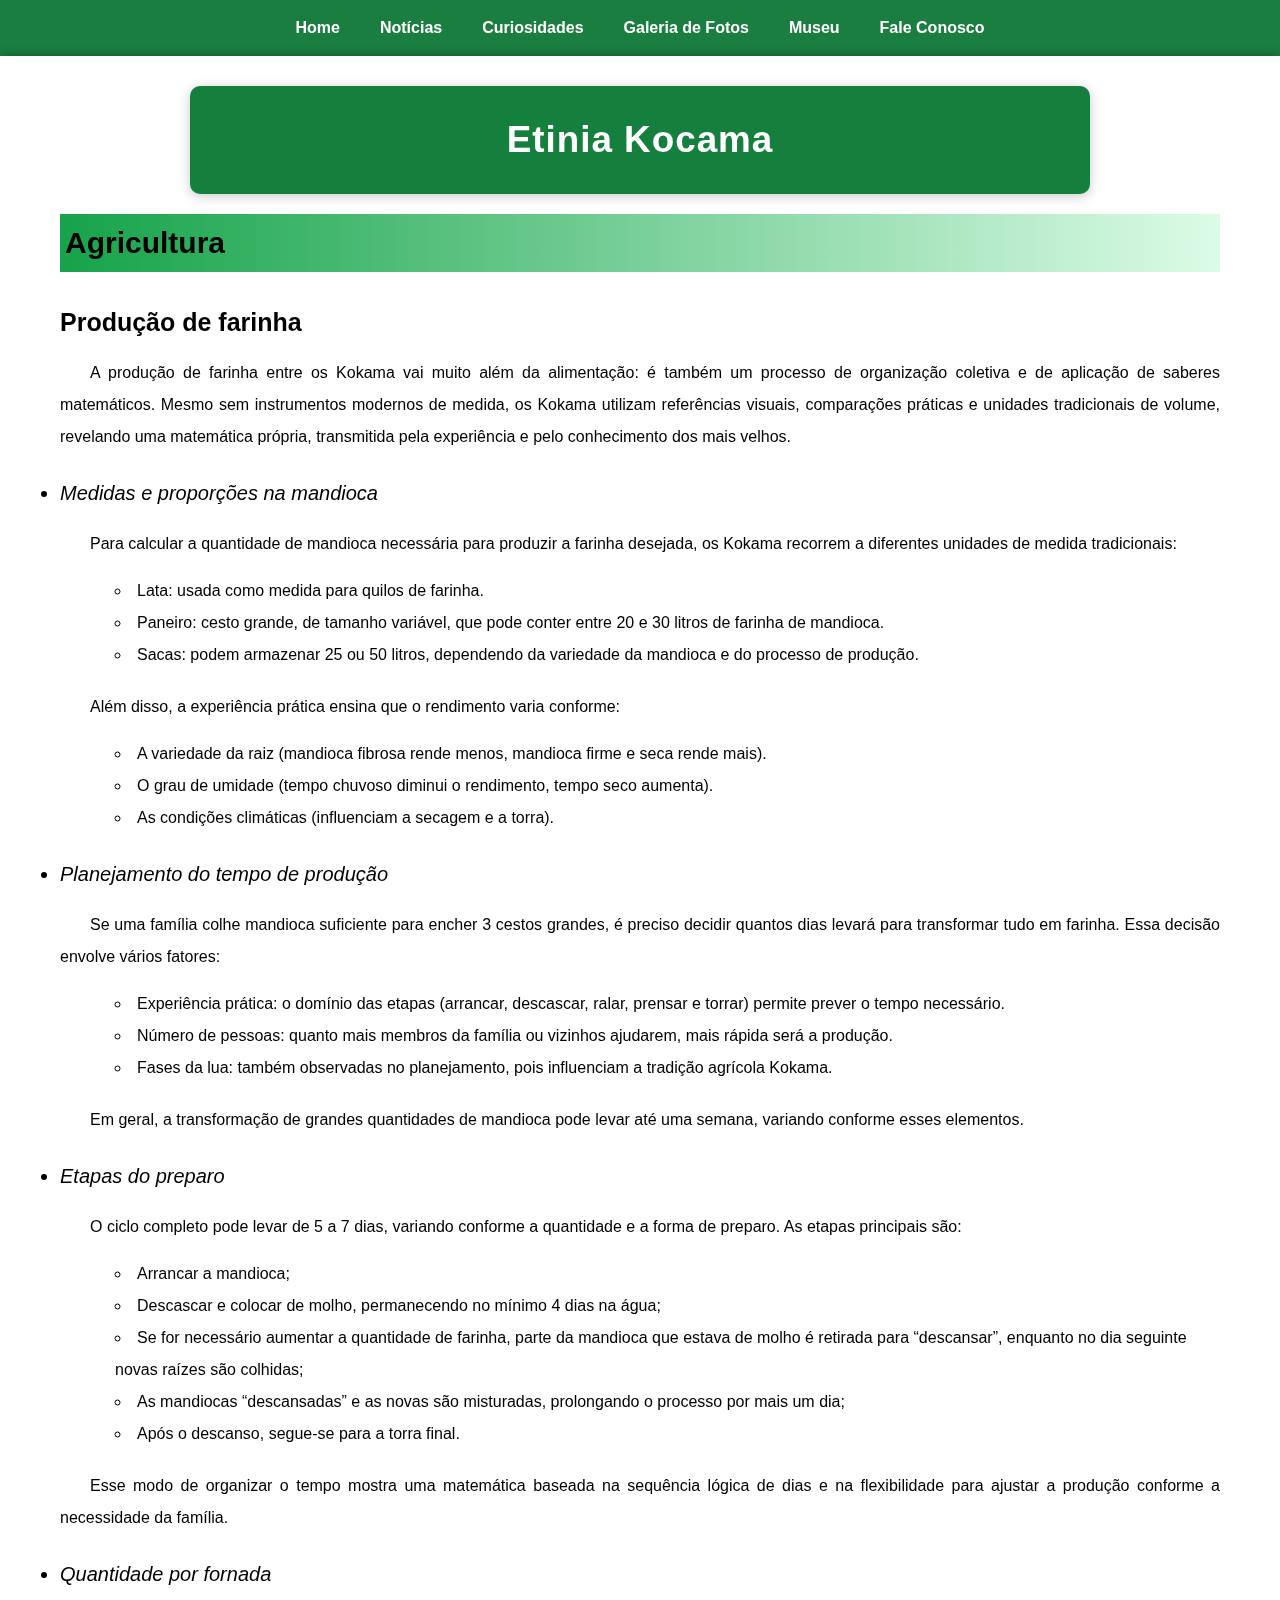
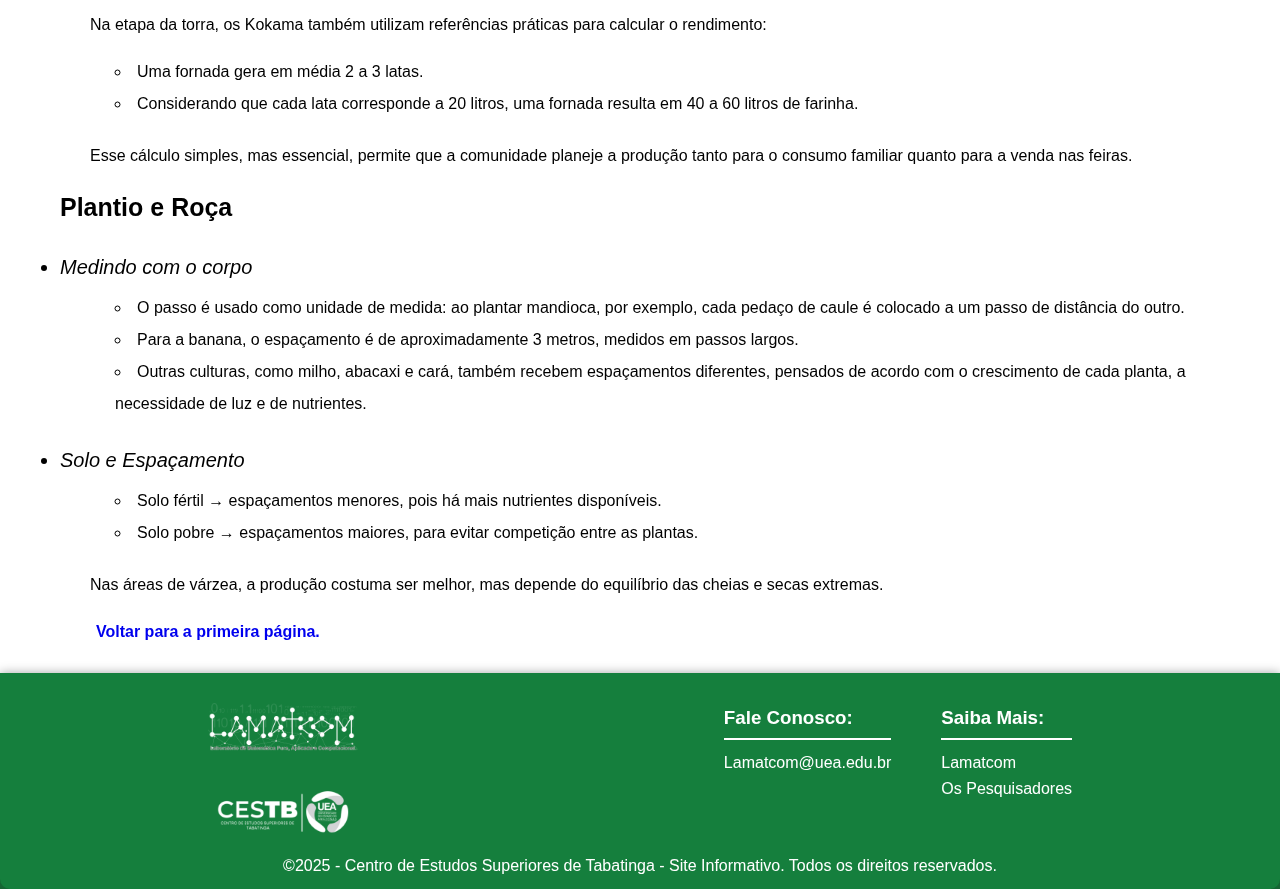
<file: pagina2.html>
<!DOCTYPE html>
<html lang="pt-br">
<head>
    <meta charset="UTF-8">
    <meta name="viewport" content="width=device-width, initial-scale=1.0">
    <title>Etnia Kocama</title>
    <link rel="stylesheet" href="styles.css">
    <link rel="stylesheet" href="responsivo.css">
</head>

<body>

    <canvas id="fundo"></canvas> 

      <!--Menu de navegação-->
    <nav class="nav-top">
        <button class="hamburger" id="btn-menu">☰</button>

        <ul id="menu">
            <li><a href="index.html">Home</a></li>
            <li><a href="noticias.html">Notícias</a></li>
            <li><a href="index.html#curiosidades">Curiosidades</a></li>
            <li><a href="galeria.html">Galeria de Fotos</a></li>
            <li><a href="museu.html">Museu</a></li>
            <li><a href="#faleconosco">Fale Conosco</a></li>
        </ul>
    </nav>

    <main class="etnia">

        <section id="etnia">
        <h1>Etinia Kocama</h1>
        </section>

        <!--<h2>Artesanato</h2>-->
        <div class="paginas">

        <h2>Agricultura</h2>

            <h3>Produção de farinha</h3>
                <p>A produção de farinha entre os Kokama vai muito além da alimentação: é também um processo de organização coletiva e de aplicação de saberes matemáticos. Mesmo sem instrumentos modernos de medida, os Kokama utilizam referências visuais, comparações práticas e unidades tradicionais de volume, revelando uma matemática própria, transmitida pela experiência e pelo conhecimento dos mais velhos.</p>

                <li class="italico">
                    Medidas e proporções na mandioca
                </li>
                    <p>Para calcular a quantidade de mandioca necessária para produzir a farinha desejada, os Kokama recorrem a diferentes unidades de medida tradicionais:</p>

                    <ul>
                        <li>
                            Lata: usada como medida para quilos de farinha.
                        </li>
                        <li>
                            Paneiro: cesto grande, de tamanho variável, que pode conter entre 20 e 30 litros de farinha de mandioca.
                        </li>
                        <li>
                            Sacas: podem armazenar 25 ou 50 litros, dependendo da variedade da mandioca e do processo de produção.
                        </li>
                    </ul>

                    <p>Além disso, a experiência prática ensina que o rendimento varia conforme:</p>

                    <ul>
                        <li>
                            A variedade da raiz (mandioca fibrosa rende menos, mandioca firme e seca rende mais).
                        </li>
                        <li>
                            O grau de umidade (tempo chuvoso diminui o rendimento, tempo seco aumenta).
                        </li>
                        <li>
                            As condições climáticas (influenciam a secagem e a torra).
                        </li>
                    </ul>
                
                <li class="italico">
                    Planejamento do tempo de produção</li>
                    <p>Se uma família colhe mandioca suficiente para encher 3 cestos grandes, é preciso decidir quantos dias levará para transformar tudo em farinha. Essa decisão envolve vários fatores:</p>

                    <ul>
                        <li>
                            Experiência prática: o domínio das etapas (arrancar, descascar, ralar, prensar e torrar) permite prever o tempo necessário.
                        </li>
                        <li>
                            Número de pessoas: quanto mais membros da família ou vizinhos ajudarem, mais rápida será a produção.
                        </li>
                        <li>
                            Fases da lua: também observadas no planejamento, pois influenciam a tradição agrícola Kokama.
                        </li>
                    </ul>
                    <p>Em geral, a transformação de grandes quantidades de mandioca pode levar até uma semana, variando conforme esses elementos.</p>
                
                <li class="italico">
                    Etapas do preparo</li>
                    <p>O ciclo completo pode levar de 5 a 7 dias, variando conforme a quantidade e a forma de preparo. As etapas principais são:</p>

                    <ul>
                        <li>
                             Arrancar a mandioca;
                        </li>
                        <li>
                            Descascar e colocar de molho, permanecendo no mínimo 4 dias na água;
                        </li>
                        <li>
                            Se for necessário aumentar a quantidade de farinha, parte da mandioca que estava de molho é retirada para “descansar”, enquanto no dia seguinte novas raízes são colhidas;
                        </li>
                        <li>
                            As mandiocas “descansadas” e as novas são misturadas, prolongando o processo por mais um dia;
                        </li>
                        <li>
                            Após o descanso, segue-se para a torra final.
                        </li>
                    </ul>

                    <p>Esse modo de organizar o tempo mostra uma matemática baseada na sequência lógica de dias e na flexibilidade para ajustar a produção conforme a necessidade da família.</p>

                <li class="italico">Quantidade por fornada</li>
                    <p>Na etapa da torra, os Kokama também utilizam referências práticas para calcular o rendimento:</p>

                    <ul>
                        <li>
                            Uma fornada gera em média 2 a 3 latas.
                        </li>
                        <li>
                            Considerando que cada lata corresponde a 20 litros, uma fornada resulta em 40 a 60 litros de farinha.
                        </li>
                    </ul>

                    <p>
                    Esse cálculo simples, mas essencial, permite que a comunidade planeje a produção tanto para o consumo familiar quanto para a venda nas feiras.
                    </p>


            <h3>Plantio e Roça</h3>
                
                <li class="italico">
                    Medindo com o corpo
                </li>

                <ul>
                    <li>
                        O passo é usado como unidade de medida: ao plantar mandioca, por exemplo, cada pedaço de caule é colocado a um passo de distância do outro.
                    </li>
                    <li>
                        Para a banana, o espaçamento é de aproximadamente 3 metros, medidos em passos largos.
                    </li>
                    <li>
                        Outras culturas, como milho, abacaxi e cará, também recebem espaçamentos diferentes, pensados de acordo com o crescimento de cada planta, a necessidade de luz e de nutrientes.
                    </li>
                </ul>

                <li class="italico">Solo e Espaçamento</li>

                <ul>
                    <li>
                        Solo fértil → espaçamentos menores, pois há mais nutrientes disponíveis.
                    </li>
                    <li>
                        Solo pobre → espaçamentos maiores, para evitar competição entre as plantas.
                    </li>
                </ul>

                <p>Nas áreas de várzea, a produção costuma ser melhor, mas depende do equilíbrio das cheias e secas extremas.</p>

        <p><a href="index.html" rel="prev">Voltar para a primeira página.</a></p>
        </div>

    </main>

        <footer class="footer-home">

            <div class="footer-logos">

              <img src="logos/Lamatcom alternativo.png" alt="logo lamatcom">
              <img src="logos/cestb-branco.png" alt="cestb-branco">

            </div>

              <div class="footer-info">
                <div class="footer-section">
                    <section id="faleconosco">
                      <h3>Fale Conosco:</h3>
                    </section>
                    <hr>
                    <a href="mailto: lamatcom@uea.edu.br">
                      <i class="fas fa-envelope"></i>Lamatcom@uea.edu.br
                    </a>
                </div>
                
                <div class="footer-section">
                  <h3>Saiba Mais:</h3>
                  <hr>
                      <a href="lamatcom.html">Lamatcom</a><br>
                      <a href="pesquisadores.html">Os Pesquisadores</a>
                </div>
              </div>
             
        </footer>

      <footer class="footer-referencia">
        <p>&copy;2025 - Centro de Estudos Superiores de Tabatinga - Site Informativo. Todos os direitos reservados.</p>
      </footer>
      <script src="menu.js"></script>
      <script src="fundo.js"></script>

</body>
</html>
</file>
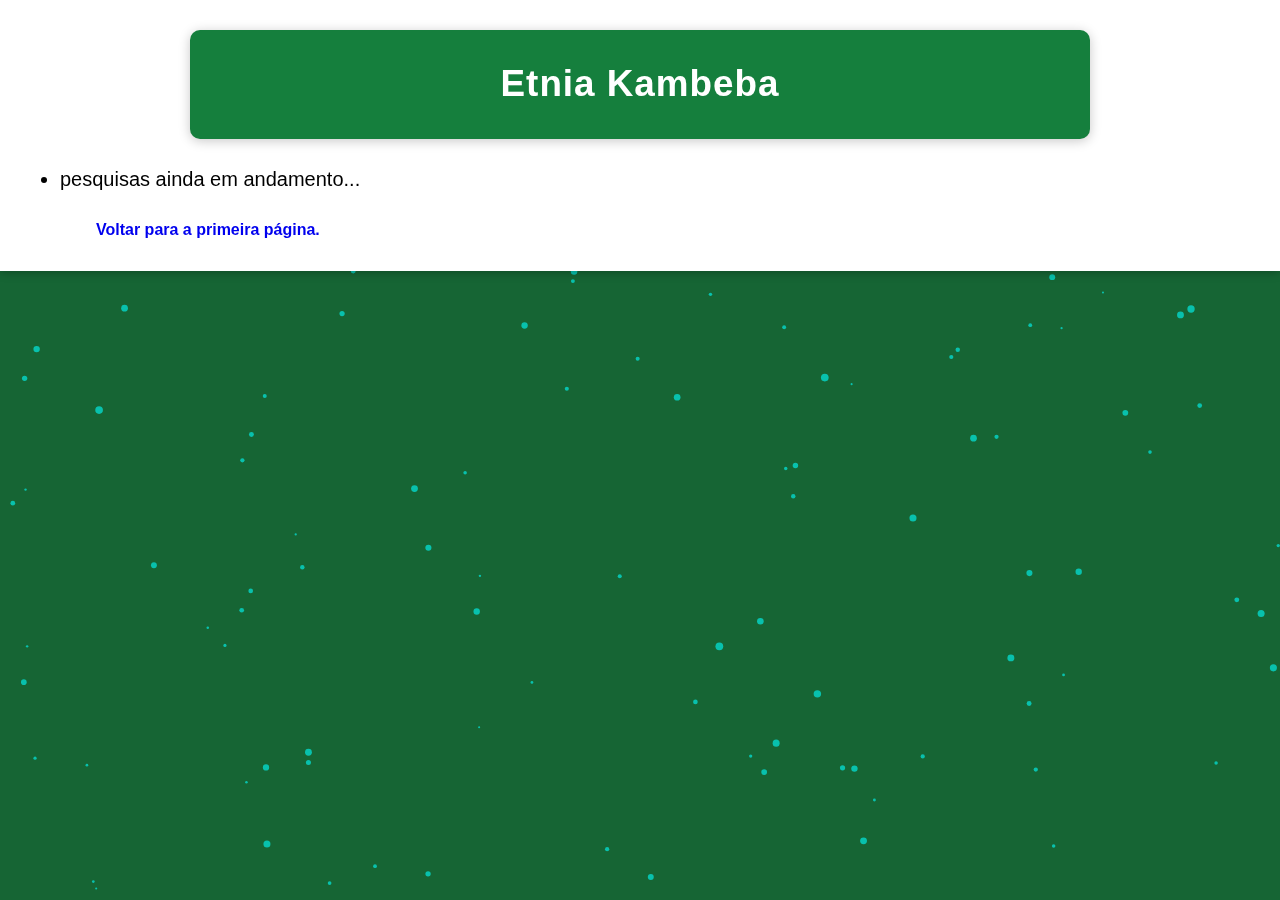
<file: pagina3.html>
<!DOCTYPE html>
<html lang="pt-br">
<head>
    <meta charset="UTF-8">
    <meta name="viewport" content="width=device-width, initial-scale=1.0">
    <title>Etnia Kambeba</title>
    <link rel="stylesheet" href="styles.css">
    <link rel="stylesheet" href="responsivo.css">
</head>
<body>

    <canvas id="fundo"></canvas> 

    <main class="etnia">
        <section id="etnia">
            <h1>Etnia Kambeba</h1>
        </section>

            <div class="paginas">

            <li>pesquisas ainda em andamento...</li>
            <!--
            <h2>Artesanato</h2>
            <h2>Agricultura</h2>
            <h2>Caça e Pesca</h2>
            <h2>Cultura</h2>-->

            <p><a href="index.html" rel="prev">Voltar para a primeira página.</a></p>
            </div>

    </main>
     <script src="menu.js"></script>
     <script src="fundo.js"></script>
</body>
</html>
</file>
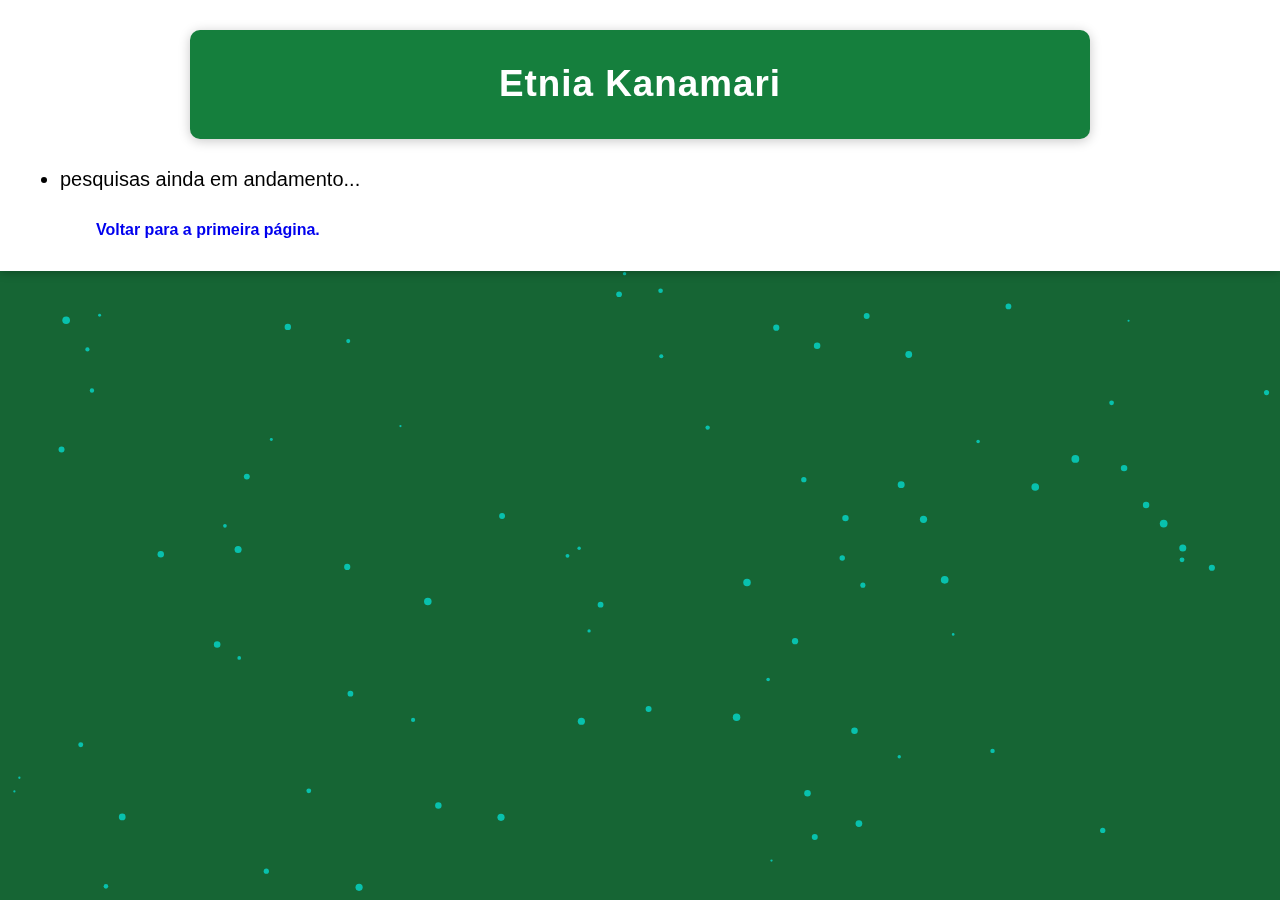
<file: pagina4.html>
<!DOCTYPE html>
<html lang="pt-br">
<head>
    <meta charset="UTF-8">
    <meta name="viewport" content="width=device-width, initial-scale=1.0">
    <title>Etnia Kanamari</title>
    <link rel="stylesheet" href="styles.css">
    <link rel="stylesheet" href="responsivo.css">
</head>

<body>

    <canvas id="fundo"></canvas> 

    <main class="etnia">

        <section id="etnia">
        <h1>Etnia Kanamari</h1>
        </section>

        <div class="paginas">
            <li>pesquisas ainda em andamento...</li>
            <!--
            <h2>Artesanato</h2>
            <h2>Agricultura</h2>
            <h2>Caça e Pesca</h2>
            <h2>Cultura</h2>-->
            <p><a href="index.html" rel="prev">Voltar para a primeira página.</a></p>
        </div>
    </main>
    <script src="menu.js"></script>
    <script src="fundo.js"></script>
    
</body>
</html>
</file>
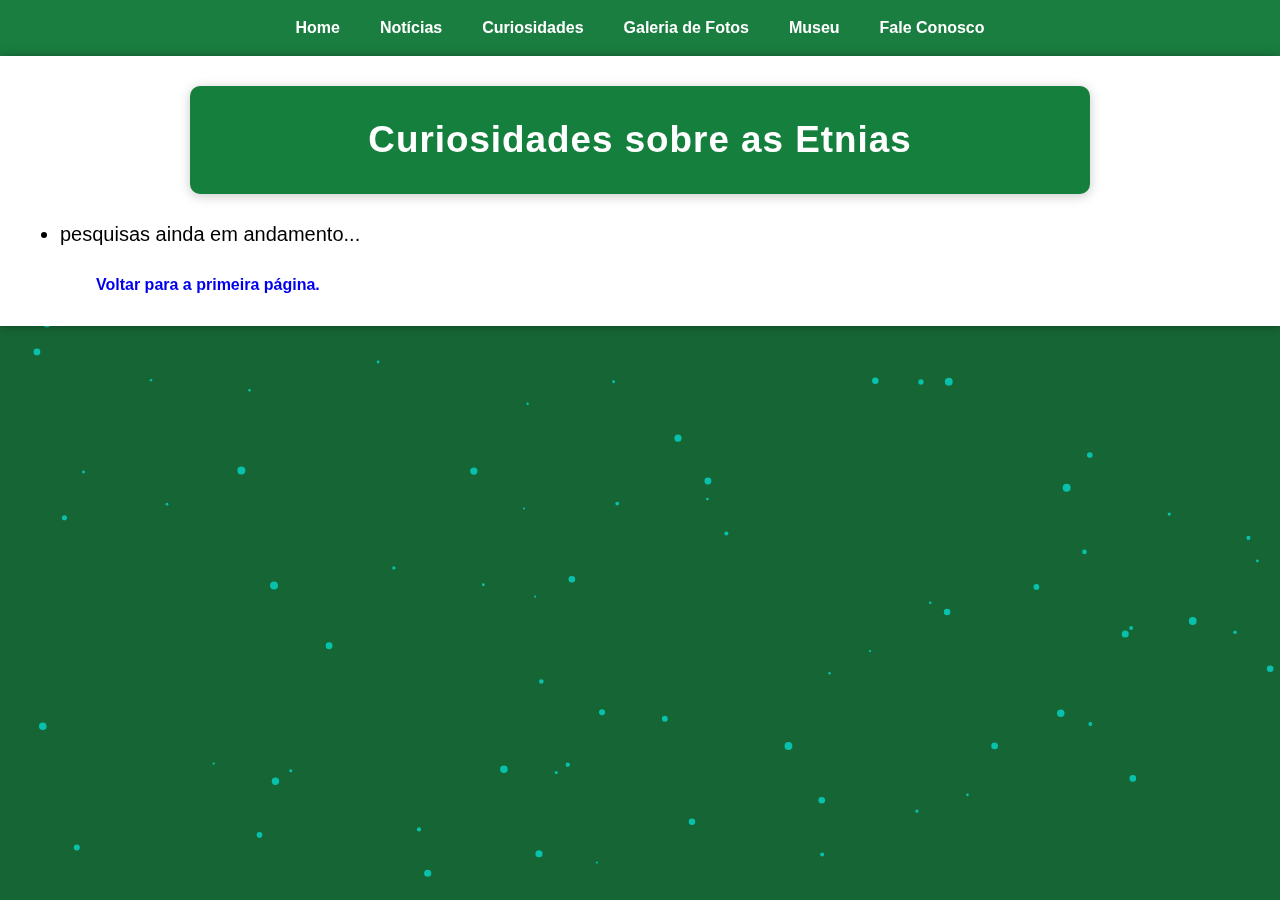
<file: pagina5.html>
<!DOCTYPE html>
<html lang="pt-br">
<head>
    <meta charset="UTF-8">
    <meta name="viewport" content="width=device-width, initial-scale=1.0">
    <title>Curiosidades sobre as Etnias</title>
    <link rel="stylesheet" href="styles.css">
    <link rel="stylesheet" href="responsivo.css">
</head>

<body>

    <canvas id="fundo"></canvas>

     <nav class="nav-top">
        <button class="hamburger" id="btn-menu">☰</button>

        <ul id="menu">
            <li><a href="index.html">Home</a></li>
            <li><a href="noticias.html">Notícias</a></li>
            <li><a href="index.html#curiosidades">Curiosidades</a></li>
            <li><a href="galeria.html">Galeria de Fotos</a></li>
            <li><a href="museu.html">Museu</a></li>
            <li><a href="#faleconosco">Fale Conosco</a></li>
        </ul>
    </nav>


    <main class="etnia">

        <section id="etnia">
            <h1>Curiosidades sobre as Etnias</h1>
        </section>
        
        <div class="paginas">
            <li>pesquisas ainda em andamento...</li>

            
            <p><a href="index.html" rel="prev">Voltar para a primeira página.</a></p>
        </div>
    </main>

    <script src="menu.js"></script>
    <script src="fundo.js"></script>
</body>
</html>
</file>
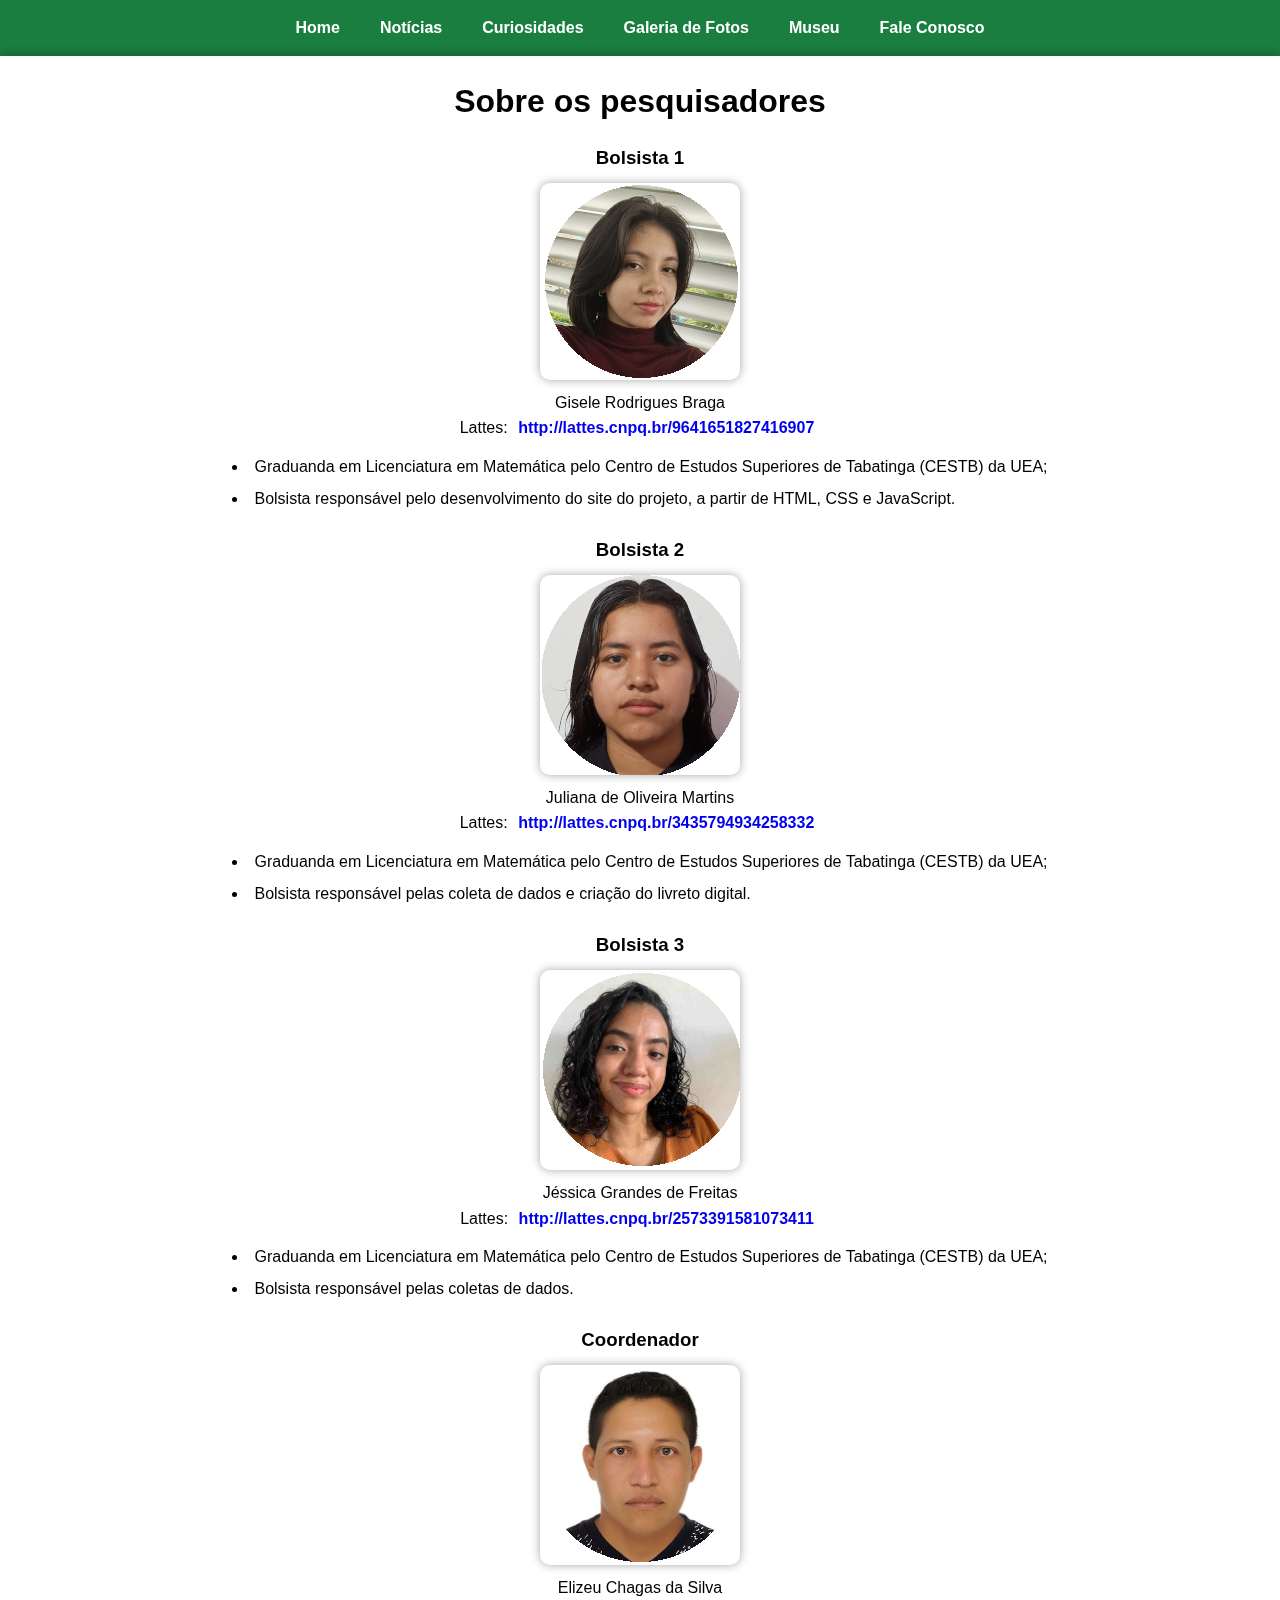
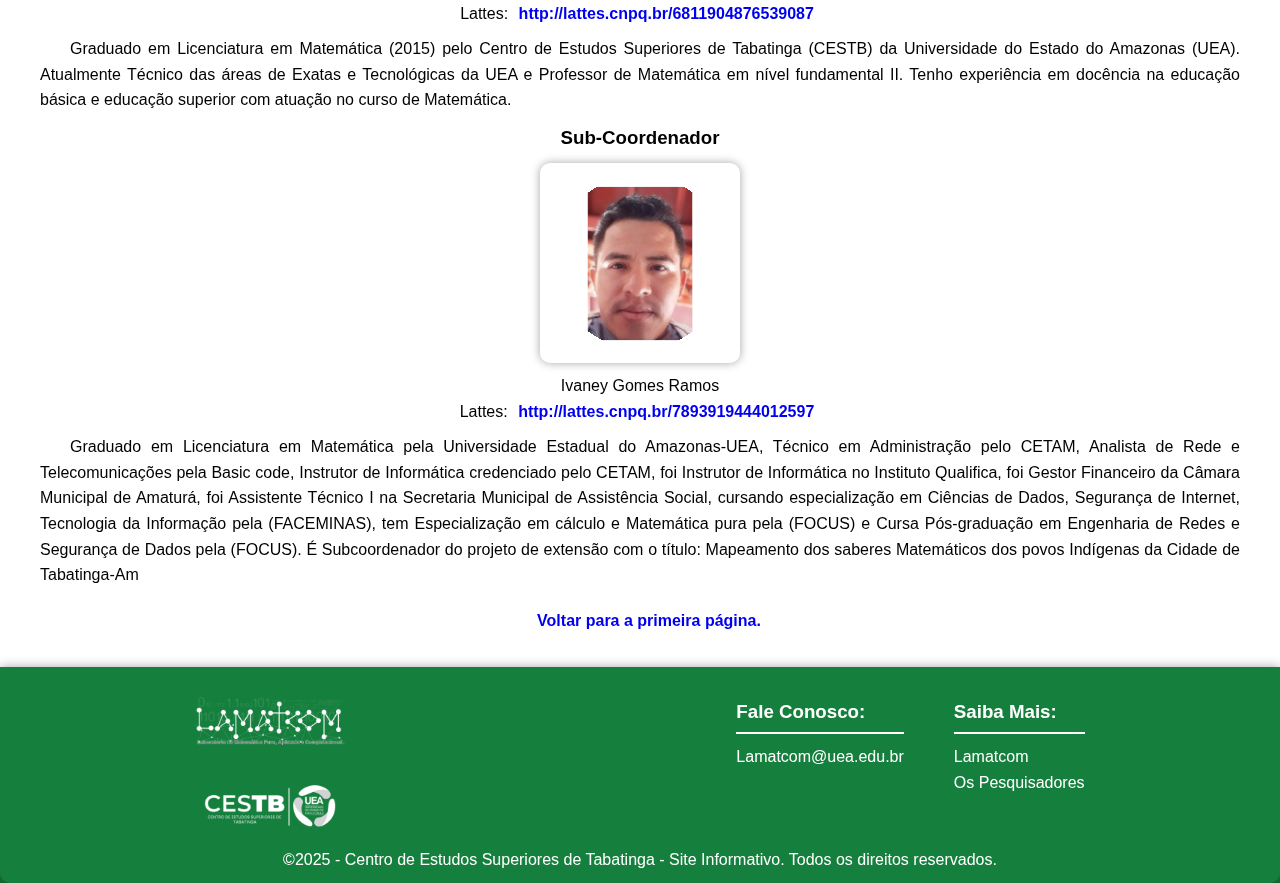
<file: pesquisadores.html>
<!DOCTYPE html>
<html lang="pt-br">
<head>
    <meta charset="UTF-8">
    <meta name="viewport" content="width=device-width, initial-scale=1.0">
    <title>Pesquisadores</title>
    <link rel="stylesheet" href="styles.css">
    <link rel="stylesheet" href="responsivo.css">
</head>

<body>

    <canvas id="fundo"></canvas> 

     <!--Menu de navegação-->
    <nav class="nav-top">
      <button class="hamburger" id="btn-menu">☰</button>

      <ul id="menu">
        <li><a href="index.html">Home</a></li>
        <li><a href="noticias.html">Notícias</a></li>
        <li><a href="index.html#curiosidades">Curiosidades</a></li>
        <li><a href="galeria.html">Galeria de Fotos</a></li>
        <li><a href="museu.html">Museu</a></li>
        <li><a href="#faleconosco">Fale Conosco</a></li>
      </ul>
  </nav>
<main class="pesquisadores">

    <!--<div class="paginas"> -->
    <h1>Sobre os pesquisadores</h1>

    <h3>Bolsista 1</h3>
        <img src="imagens/bolsista1.png" alt="GiseleRodrigues">
        <div>Gisele Rodrigues Braga</div>
        <div>Lattes: 
            <a href=" http://lattes.cnpq.br/9641651827416907" target="_blank">http://lattes.cnpq.br/9641651827416907</a> </div>    
        
        <ul>
            <li>Graduanda em Licenciatura em Matemática pelo Centro de Estudos Superiores de Tabatinga (CESTB) da UEA;</li>
            <li>Bolsista responsável pelo desenvolvimento do site do projeto, a partir de HTML, CSS e JavaScript.</li>
        </ul>
        
               

    <h3>Bolsista 2</h3>
        <img src="imagens/bolsista2.png" alt="JulianaMartins">

        <div>Juliana de Oliveira Martins</div>
        <div>Lattes:
            <a href="http://lattes.cnpq.br/3435794934258332" target="_blank">http://lattes.cnpq.br/3435794934258332</a>
        </div>
        <ul>
            <li>Graduanda em Licenciatura em Matemática pelo Centro de Estudos Superiores de Tabatinga (CESTB) da UEA;</li>
            <li>Bolsista responsável pelas coleta de dados e criação do livreto digital.</li>
        </ul>


    <h3>Bolsista 3</h3>
        <img src="imagens/bolsista3.png" alt="JessicaFreitas">
        <div>Jéssica Grandes de Freitas</div>
        <div>Lattes:
            <a href="http://lattes.cnpq.br/2573391581073411" target="_blank">http://lattes.cnpq.br/2573391581073411</a>
        </div>
        
        <ul>
            <li>Graduanda em Licenciatura em Matemática pelo Centro de Estudos Superiores de Tabatinga (CESTB) da UEA;</li>
            <li>Bolsista responsável pelas coletas de dados.</li>
        </ul>


    <h3>Coordenador</h3>
        <img src="imagens/coordenador.png" alt="Elizeuchagas">
        <div>Elizeu Chagas da Silva</div>
        <div>Lattes:
        <a href="http://lattes.cnpq.br/6811904876539087" target="_blank">http://lattes.cnpq.br/6811904876539087</a>
        </div>
        <p>Graduado em Licenciatura em Matemática (2015) pelo Centro de Estudos Superiores de Tabatinga (CESTB) da Universidade do Estado do Amazonas (UEA). Atualmente Técnico das áreas de Exatas e Tecnológicas da UEA e Professor de Matemática em nível fundamental II. Tenho experiência em docência na educação básica e educação superior com atuação no curso de Matemática.</p>

    
     <h3>Sub-Coordenador</h3>
        <img src="imagens/foto-Ivaney.png" alt="IvaneyRamos">
        <div>Ivaney Gomes Ramos</div>
        <div>Lattes:
        <a href="http://lattes.cnpq.br/7893919444012597" target="_blank">http://lattes.cnpq.br/7893919444012597</a>
        </div>
        <p>Graduado em Licenciatura em Matemática pela Universidade Estadual do Amazonas-UEA, Técnico em Administração pelo CETAM, Analista de Rede e Telecomunicações pela Basic code, Instrutor de Informática credenciado pelo CETAM, foi Instrutor de Informática no Instituto Qualifica, foi Gestor Financeiro da Câmara Municipal de Amaturá, foi Assistente Técnico I na Secretaria Municipal de Assistência Social, cursando especialização em Ciências de Dados, Segurança de Internet, Tecnologia da Informação pela (FACEMINAS), tem Especialização em cálculo e Matemática pura pela (FOCUS) e Cursa Pós-graduação em Engenharia de Redes e Segurança de Dados pela (FOCUS). É Subcoordenador do projeto de extensão com o título: Mapeamento dos saberes Matemáticos dos povos Indígenas da Cidade de Tabatinga-Am</p>
            <p>
                <a href="index.html" rel="prev">Voltar para a primeira página.<a>
            </p>
        </div>
</main>

    <footer class="footer-home">

            <div class="footer-logos">

              <img src="logos/Lamatcom alternativo.png" alt="logo lamatcom">
              <img src="logos/cestb-branco.png" alt="cestb-branco">

            </div>

              <div class="footer-info">
                <div class="footer-section">
                    <section id="faleconosco">
                      <h3>Fale Conosco:</h3>
                    </section>
                    <hr>
                    <a href="mailto: lamatcom@uea.edu.br">
                      <i class="fas fa-envelope"></i>Lamatcom@uea.edu.br
                    </a>
                </div>
                
                <div class="footer-section">
                  <h3>Saiba Mais:</h3>
                  <hr>
                      <a href="lamatcom.html">Lamatcom</a><br>
                      <a href="pesquisadores.html">Os Pesquisadores</a>
                </div>
              </div>
             
    </footer>

      <footer class="footer-referencia">
        <p>&copy;2025 - Centro de Estudos Superiores de Tabatinga - Site Informativo. Todos os direitos reservados.</p>
      </footer>
      
      <script src="menu.js"></script>
      <script src="fundo.js"></script>

</body>
</html>
</file>
<file: styles.css>
@charset "UTF-8";
@import url("responsivo.css");
@import url("cabeçalho.css");
@import url("pag-etnias.css");
@import url("rodape.css");
@import url("pesquisadores.css");
@import url("lamatcom.css");
@import url("linhadotempo.css");
@import url("galeria.css");

:root{
    --cor0: #DCFCE7;
    --cor1: #16A34A;
    --cor2: #157F3D;
    --cor3: #166534;
}

*{
  margin: 0px;
  padding : 0px;
  box-sizing: border-box;
}

body {
      font-family: Arial, sans-serif;
      line-height: 1.6;
      background-color: var(--cor3);

      overflow-x: hidden;
    }

      canvas#fundo {
      position: fixed;
      top: 0;
      left: 0;
      width: 100vw;
      height: 100vh;
      z-index: -1; /*Para ficar atrás de tudo*/
      display: block;
}
    
    main{
        background-color: white;
        min-width: 250px;
        max-width: 1500px;
        margin: auto;
        padding:20px;
        box-shadow: 0px 0px 10px rgba(0, 0, 0, 0.349);
    }

    
    main p{
    margin: 15px 0px;
    text-align: justify;
    text-indent: 30px;
    font-size: 1em;
    line-height: 2em;
    }

    main a{
    text-decoration: none;
    font-weight: bold;
    padding: 2px 6px;
    }
    
    main ul {
      list-style-position: inside;
    }

    main li{
      line-height: 2em;
    }

   .texto-home {
        width: 90%;
        margin: 20px auto;
      }

   .hidden{
        display: none;
      }

    #lerMaisBtn {
      display: block;
      margin-left: auto;
      background-color: #16A34A;
      border: none;
      padding: 10px 20px;
      margin-top: 10px;
      border-radius: 25px;
      cursor: pointer;
      transition: 0.3s;
      color: white;
    }

    #lerMaisBtn:hover {
      background-color: #15803d;
      text-decoration: underline;
    }

    /* Container da seção */
    #curiosidades {
      max-width: 1100px;
      /*margin: auto;
      padding: 40px 20px;*/
      width: 90%;
      margin: 20px auto
    }

    /* Organização dos cards em grade */
    .curiosidades-container {
      display: grid;
      grid-template-columns: repeat(3, 1fr);
      gap: 25px;
    }

    /* Estilo dos cards */
    .curiosidade-card {
      background: #ffffff;
      border-radius: 12px;
      padding: 20px;
      text-align: center;
      box-shadow: 0px 4px 10px rgba(0, 0, 0, 0.1);
      transition: transform .3s ease, box-shadow .3s ease;
    }

    /* Efeito ao passar o mouse */
    .curiosidade-card:hover {
      transform: translateY(-6px);
      box-shadow: 0px 8px 16px rgba(0, 0, 0, 0.15);
    }

    /* Imagem do card */
    .curiosidade-card img {
      width: 100%;
      height: 160px;
      object-fit: cover;
      border-radius: 10px;
      margin-bottom: 15px;
    }


    .curiosidade-card h3 a {
      text-decoration: none;
      color: #003366;
      font-weight: bold;
    } 

      @media (max-width: 950px) {
         .curiosidades-container {
          grid-template-columns: repeat(2, 1fr);
          }
      }

      @media (max-width: 600px) {
        .curiosidades-container {
          grid-template-columns: 1fr;
        }
      }
</file>
<file: responsivo.css>
@charset "UTF-8";

    @media (max-width: 950px) {
       header {
            flex-direction: column;
            text-align: center;
            display: flex;
            padding: 30px 20px;
          } 
        .sugestoes{
            margin-top: 40px;
          }
        .logo img {
            width: 140px;
            height: auto;
           }
        .header-text{
            text-align: center;
            margin-top: 15px;
          }
        .header-text h1 {
            font-size: 3.5rem;
          }
        .header-text h2 {
            font-size: 1.5rem;
          
          }
          /*Menu*/
        .hamburger {
        display: block;       /* Mostra o ícone do menu */
         }

        nav ul {
          display: none;        /* Esconde o menu */
          flex-direction: column;
          width: 100%;
          background-color: var(--cor2);
          }

          nav ul.open {
            display: flex;        /* Mostra quando clicar */
          }

          nav ul li a {
            padding: 15px;
            border-radius: 0;
            border-top: 1px solid rgba(255,255,255,0.1);
          }
        
        .etnia{
          padding: 10px;
          margin: auto;
        }
        main section#etnia{
          padding: 15px 10px;
        }
        section#etnia h1{
          font-size: 2rem;
        }

          .curiosidades-container {
          grid-template-columns: repeat(2, 1fr);
          }
        }

      @media (max-width: 600px) {
        .curiosidades-container {
          grid-template-columns: 1fr;
        }
      }

@media (max-width: 768px){
          /*paginas*/
           .paginas {
            width: 90%;
            margin: 20px auto;
          }
          /*etniaticuna*/
            .container {
              flex-direction: column;
            }
        }
        
/* Linha do tempo */
@media (max-width: 700px) {
  .linha-do-tempo {
    justify-content: flex-start;
    gap: 40px;
  }
  .etnia-item {
    width: 150px;
  }
}
</file>
